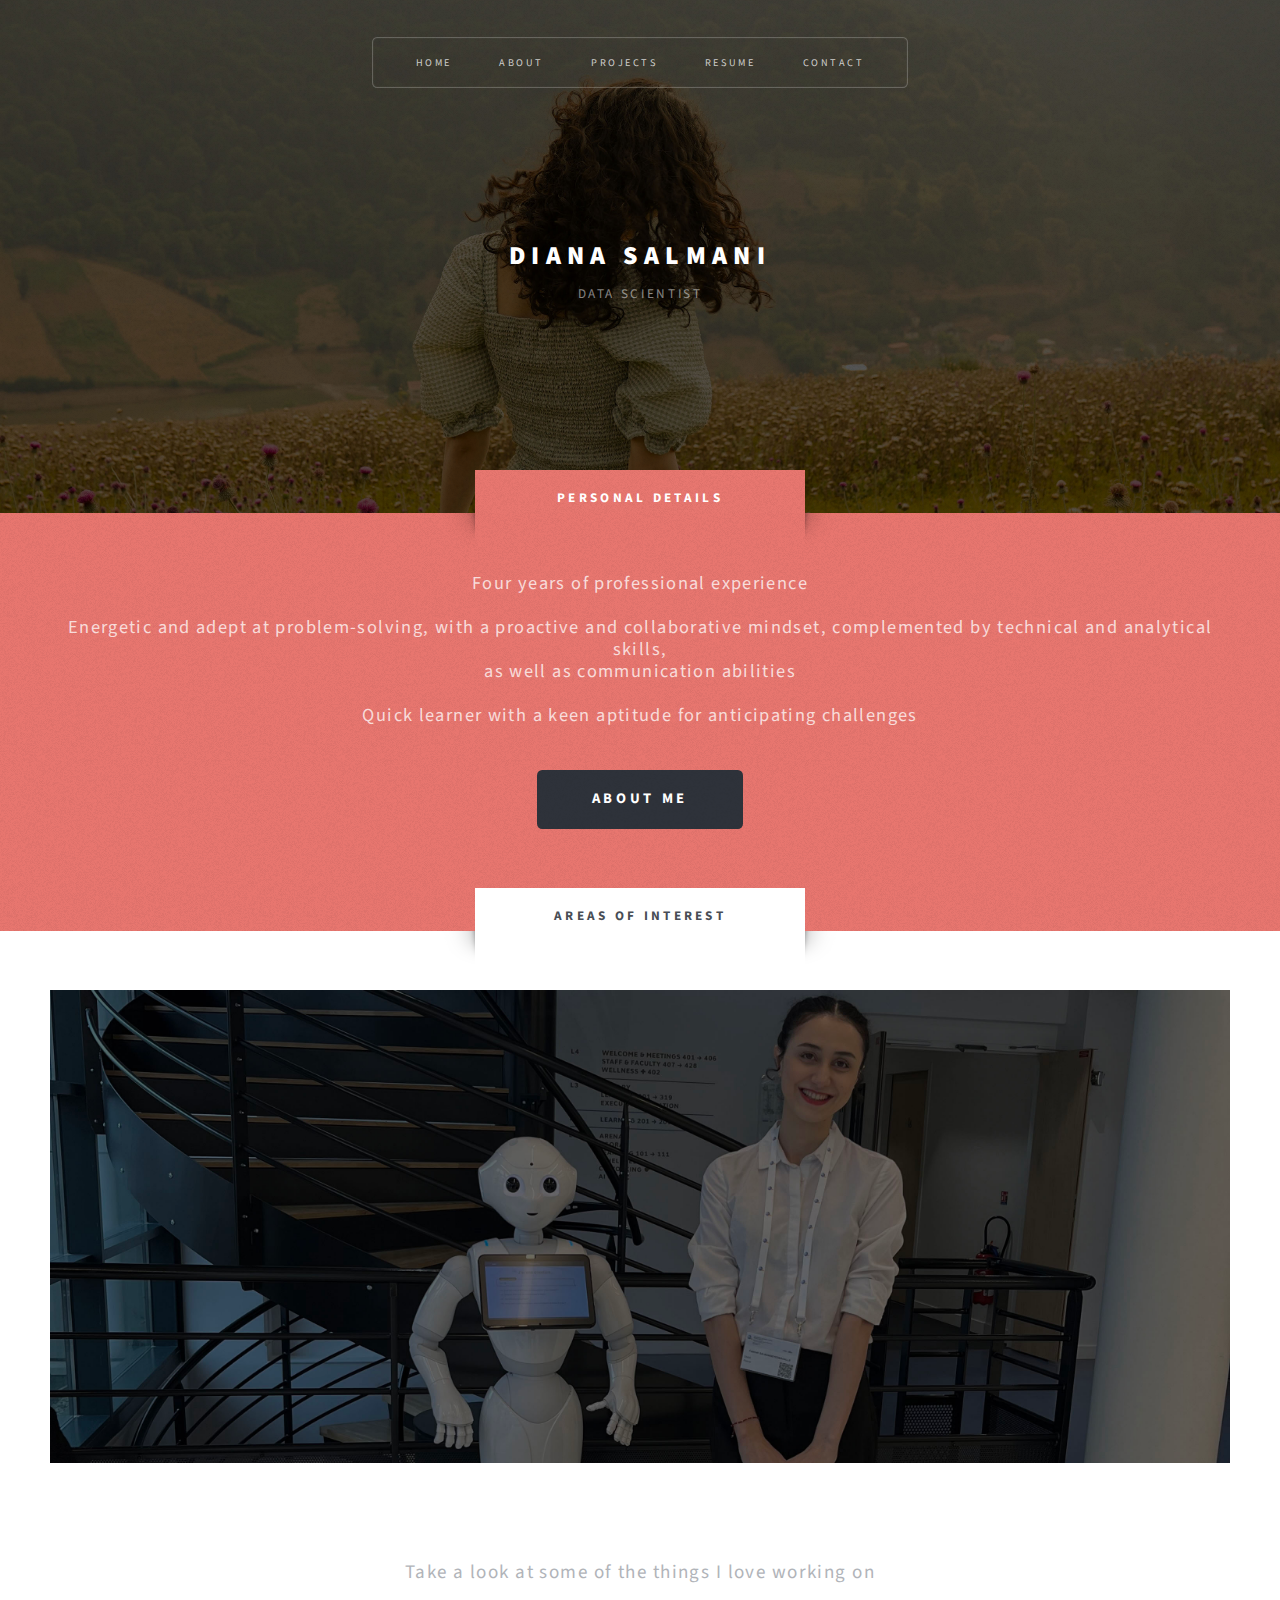
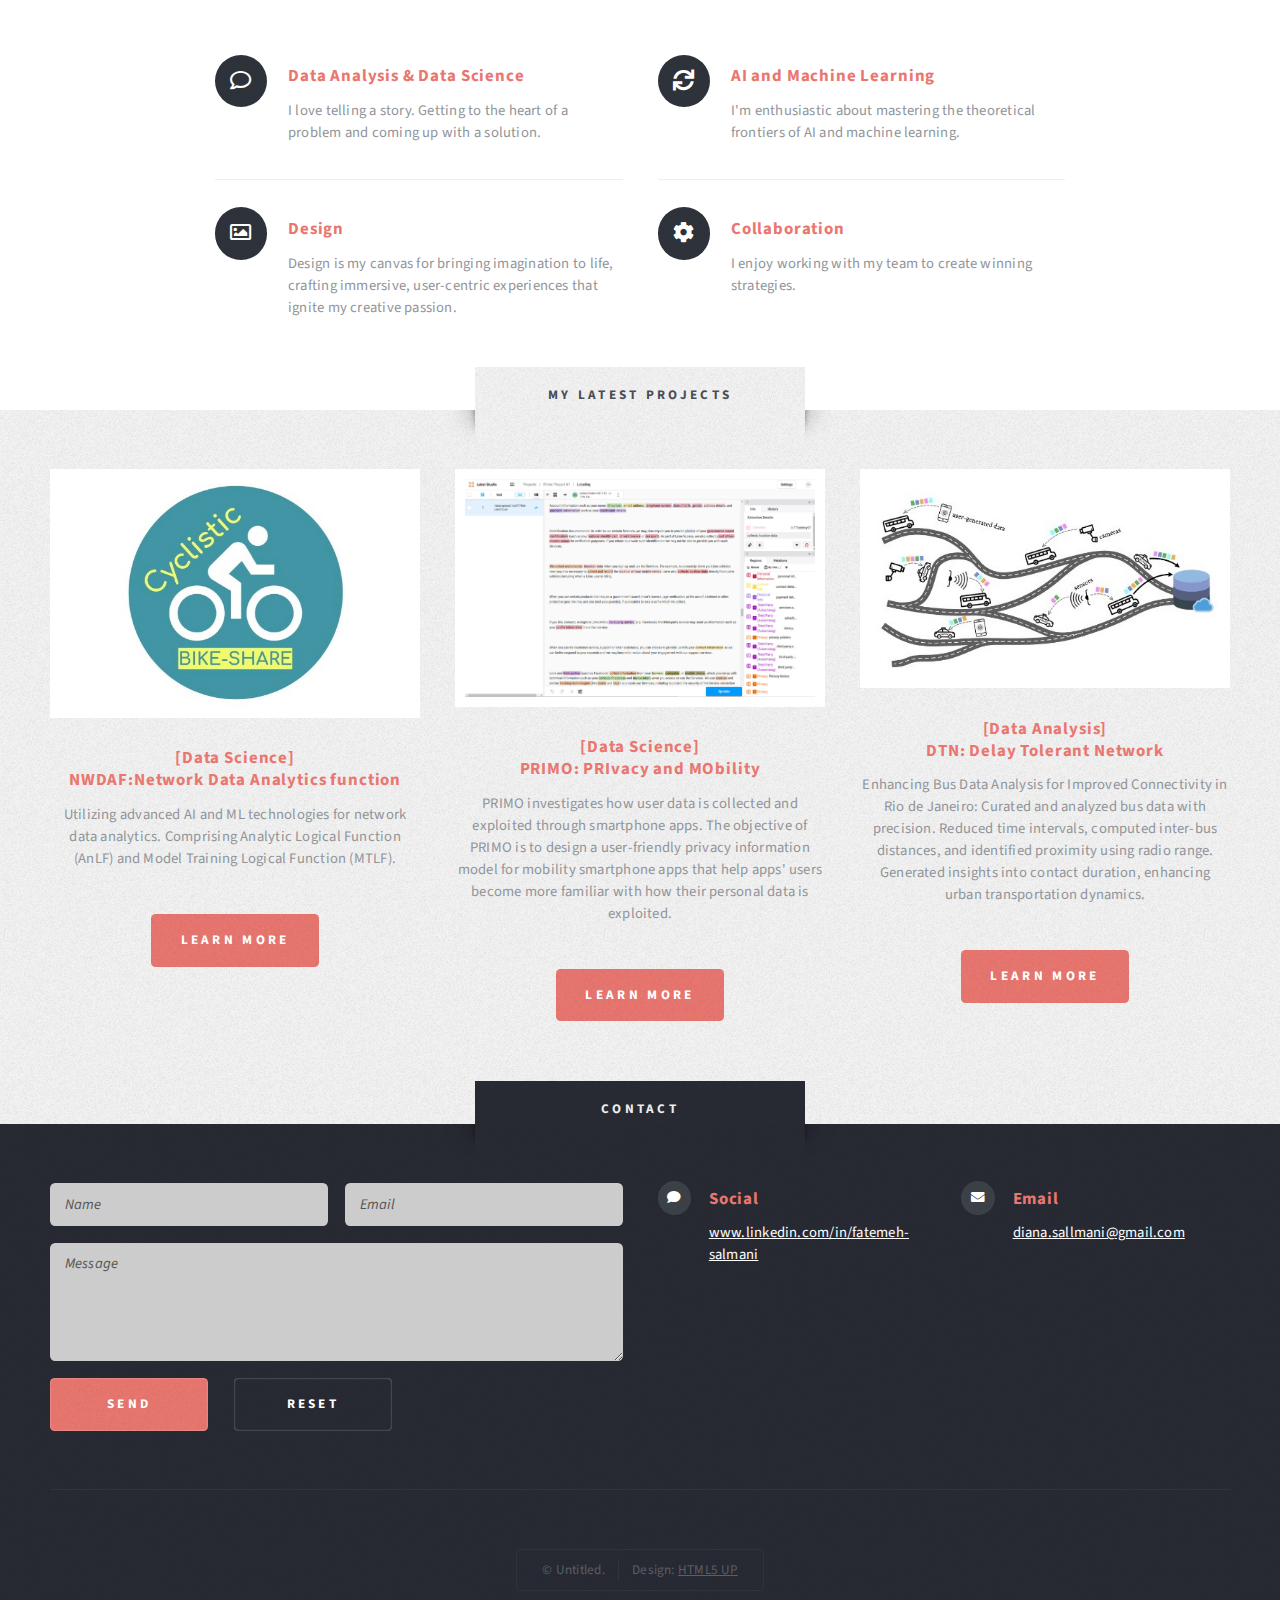
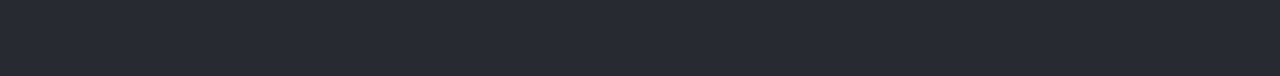
<file: index.html>
<!DOCTYPE HTML>
<!--
	Escape Velocity by HTML5 UP
	html5up.net | @ajlkn
	Free for personal and commercial use under the CCA 3.0 license (html5up.net/license)
-->
<html>
	<head>
		<title>Escape Velocity by HTML5 UP</title>
		<meta charset="utf-8" />
		<meta name="viewport" content="width=device-width, initial-scale=1, user-scalable=no" />
		<link rel="stylesheet" href="assets/css/main.css" />
	</head>
	<body class="homepage is-preload">
		<div id="page-wrapper">

			<!-- Header -->
				<section id="header" class="wrapper" style="background-image: url('images/Pic11.jpg'); background-size: cover; background-position: center;  padding: 20px;">

					<!-- Logo -->
						<div id="logo"  >
							
							<h1><a href="index.html">Diana Salmani</a></h1>
							<p>Data Scientist</p>
						</div>

					<!-- Nav -->
						<nav id="nav">
							<ul>
								<li class="current"><a href="index.html">Home</a></li>
								<li><a href="#intro">About</a></li>
								<li><a href="#highlights">Projects</a></li>
								<li><a href="resume.html">Resume</a></li>
								<li><a href="#footer">Contact</a></li>
							</ul>
						</nav>

				</section>

			<!-- Intro -->
			<section id="intro" class="wrapper style1">
				<div class="title">PERSONAL DETAILS</div>
				<div class="container">
					<p class="style1">Four years of professional experience<br class="mobile-hide" /><br class="mobile-hide" />
						Energetic and adept at problem-solving, with a proactive and collaborative
						mindset, complemented by technical and analytical skills,<br class="mobile-hide" /> as well as communication abilities<br class="mobile-hide" /><br class="mobile-hide" />
						Quick learner with a keen aptitude for anticipating challenges
						</p>
					
					<ul class="actions">
						<li><a href="resume.html" class="button style3 large">ABOUT ME</a></li>
					</ul>
				</div>
			</section>

			<!-- Main -->
				<section id="main" class="wrapper style2">
					<div class="title">AREAS OF INTEREST</div>
					<div class="container">

						<!-- Image -->
							<a href="#" class="image featured">
								<img src="images/pic12.jpg" alt="" />
							</a>

						<!-- Features -->
							<section id="features">
								<header class="style1">	
									<p>Take a look at some of the things I love working on</p>
								</header>
								<div class="feature-list">
									<div class="row">
										<div class="col-6 col-12-medium">
											<section>
												<h3 class="icon fa-comment">Data Analysis & Data Science</h3>
												<p>I love telling a story. Getting to the heart of a problem and coming up with a solution.</p>
											</section>
										</div>
										<div class="col-6 col-12-medium">
											<section>
												<h3 class="icon solid fa-sync">AI and Machine Learning</h3>
												<p>I'm enthusiastic about mastering the theoretical frontiers of AI and machine learning.</p>
											</section>
										</div>
										<div class="col-6 col-12-medium">
											<section>
												<h3 class="icon fa-image">Design</h3>
												<p>Design is my canvas for bringing imagination to life, crafting immersive, user-centric experiences that ignite my creative passion. </p>
											</section>
										</div>
										<div class="col-6 col-12-medium">
											<section>
												<h3 class="icon solid fa-cog">Collaboration</h3>
												<p>I enjoy working with my team to create winning strategies.</p>
											</section>
										</div>
										
										
									</div>
								</div>
								
							</section>

					</div>
				</section>

			<!-- Highlights -->
				<section id="highlights" class="wrapper style3">
					<div class="title">MY LATEST PROJECTS</div>
					<div class="container">
						<div class="row aln-center">
							<div class="col-4 col-12-medium">
								<section class="highlight">
									<a href="Learn-more.html" class="image featured"><img src="images/pic14.jpeg" alt="" /></a>
									<h3><a href="Learn-more.html">[Data Science]<br>NWDAF:Network Data Analytics function</a></h3>
									<p>Utilizing advanced AI and ML technologies for network data analytics. Comprising 
										Analytic Logical Function (AnLF) and Model Training Logical Function (MTLF). 
										</p>
									<ul class="actions">
										<li><a href="Learn-more.html" class="button style1">Learn More</a></li>
									</ul>
								</section>
							</div>

                            <div class="col-4 col-12-medium">
								<section class="highlight">
									<a href="https://primo-project.github.io/index_eng.html" class="image featured"><img src="images/pic16.jpeg" alt="" /></a>
									<h3><a href="Learn-more.html">[Data Science]<br>PRIMO: PRIvacy and MObility</a></h3>
									<p>PRIMO investigates how user data is collected and exploited through smartphone apps.
										The objective of PRIMO is to design a user-friendly privacy information model for mobility smartphone 
										apps that help apps' users become more familiar with how their personal data is exploited.</p>
									<ul class="actions">
										<li><a href="https://primo-project.github.io/index_eng.html" class="button style1">Learn More</a></li>
									</ul>
								</section>
							</div>

							<div class="col-4 col-12-medium">
								<section class="highlight">
									<a href="https://github.com/fatemeh-Salmani1/Delay-Tolerant-Network.git" class="image featured"><img src="images/pic15.jpeg" alt="" /></a>
									<h3><a href="https://github.com/fatemeh-Salmani1/Delay-Tolerant-Network.git">[Data Analysis] <br>DTN: Delay Tolerant Network</a></h3>
									<p>Enhancing Bus Data Analysis for Improved Connectivity
										 in Rio de Janeiro: Curated and analyzed bus data with 
										 precision.
										Reduced time intervals, computed inter-bus distances, 
										and identified proximity using radio range. Generated insights 
										into contact duration, enhancing urban transportation dynamics.</p>
									<ul class="actions">
										<li><a href="https://github.com/fatemeh-Salmani1/Delay-Tolerant-Network.git" class="button style1">Learn More</a></li>
									</ul>
								</section>
							</div>
							
						</div>
					</div>
				</section>

			<!-- Footer -->
				<section id="footer" class="wrapper">
					<div class="title">CONTACT</div>
					<div class="container">
						
						<div class="row">
							<div class="col-6 col-12-medium">

								<!-- Contact Form -->
									<section>
										<form method="post" action="#">
											<div class="row gtr-50">
												<div class="col-6 col-12-small">
													<input type="text" name="name" id="contact-name" placeholder="Name" />
												</div>
												<div class="col-6 col-12-small">
													<input type="text" name="email" id="contact-email" placeholder="Email" />
												</div>
												<div class="col-12">
													<textarea name="message" id="contact-message" placeholder="Message" rows="4"></textarea>
												</div>
												<div class="col-12">
													<ul class="actions">
														<li><input type="submit" class="style1" value="Send" /></li>
														<li><input type="reset" class="style2" value="Reset" /></li>
													</ul>
												</div>
											</div>
										</form>
									</section>

							</div>
							<div class="col-6 col-12-medium">

								<!-- Contact -->
									<section class="feature-list small">
										<div class="row">
											
											<div class="col-6 col-12-small">
												<section>
													<h3 class="icon solid fa-comment">Social</h3>
													<p>
														
														<a href="https://www.linkedin.com/in/fatemeh-salmani">www.linkedin.com/in/fatemeh-salmani</a><br />
														
													</p>
												</section>
											</div>
											<div class="col-6 col-12-small">
												<section>
													<h3 class="icon solid fa-envelope">Email</h3>
													<p>
														<a href="#">diana.sallmani@gmail.com</a>
													</p>
												</section>
											</div>
											<div class="col-6 col-12-small">
												
											</div>
										</div>
									</section>

							</div>
						</div>
						<div id="copyright">
							<ul>
								<li>&copy; Untitled.</li><li>Design: <a href="http://html5up.net">HTML5 UP</a></li>
							</ul>
						</div>
					</div>
				</section>

		</div>

		<!-- Scripts -->
			<script src="assets/js/jquery.min.js"></script>
			<script src="assets/js/jquery.dropotron.min.js"></script>
			<script src="assets/js/browser.min.js"></script>
			<script src="assets/js/breakpoints.min.js"></script>
			<script src="assets/js/util.js"></script>
			<script src="assets/js/main.js"></script>

	</body>
</html>
</file>
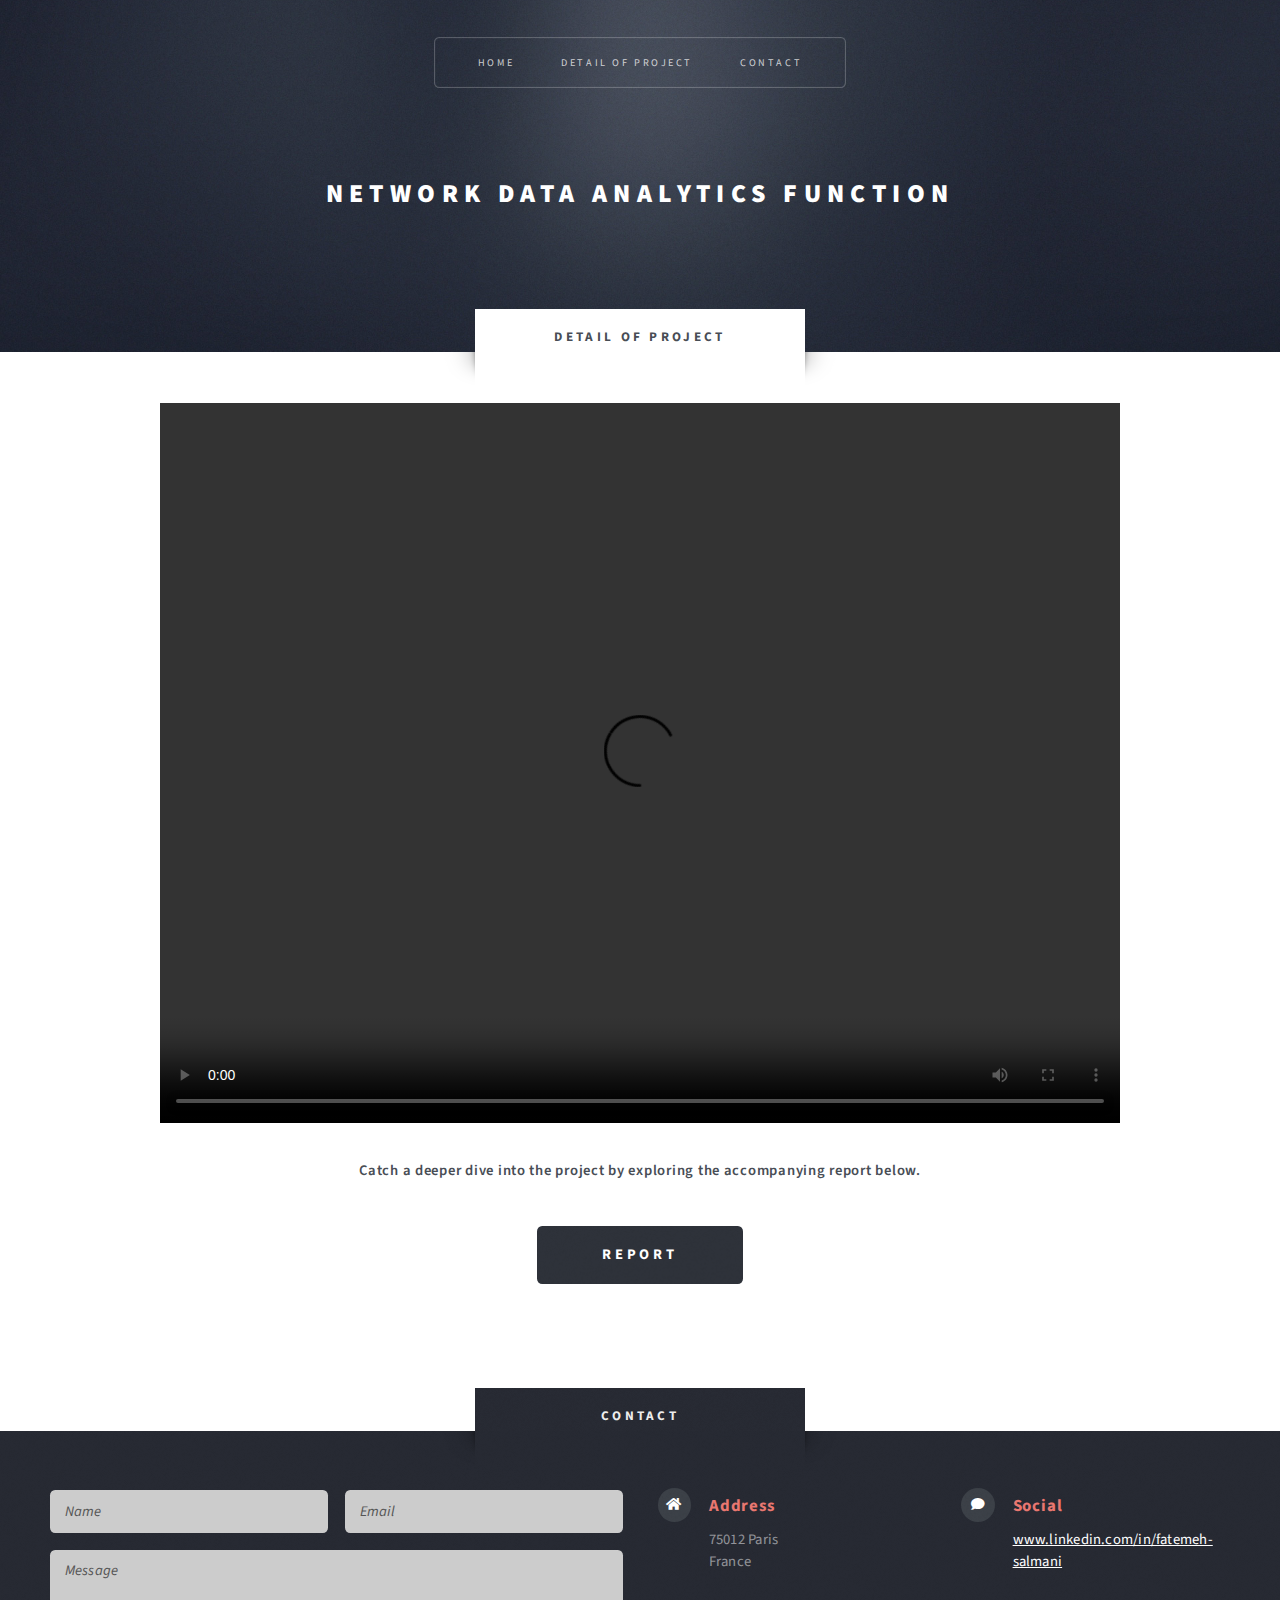
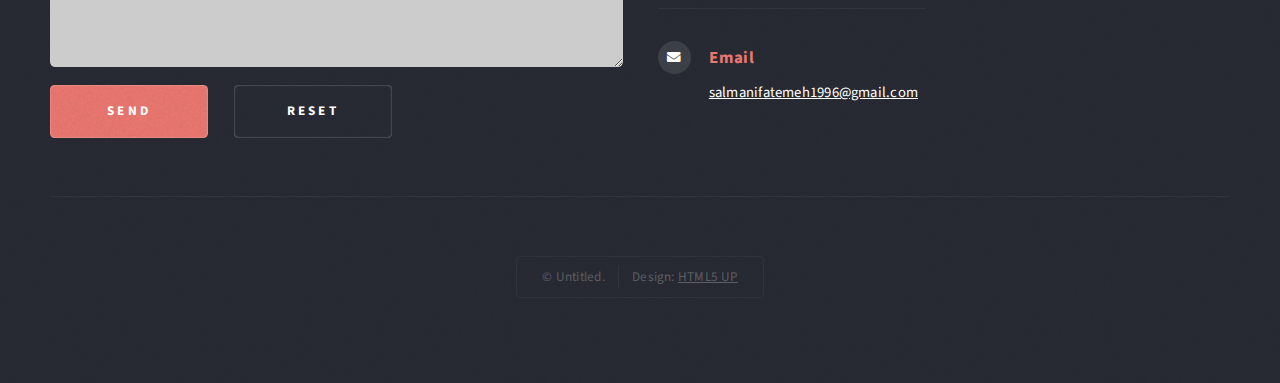
<file: Learn-more.html>
<!DOCTYPE HTML>
<!--
	Escape Velocity by HTML5 UP
	html5up.net | @ajlkn
	Free for personal and commercial use under the CCA 3.0 license (html5up.net/license)
-->
<html>
	<head>
		<title>No Sidebar - Escape Velocity by HTML5 UP</title>
		<meta charset="utf-8" />
		<meta name="viewport" content="width=device-width, initial-scale=1, user-scalable=no" />
		<link rel="stylesheet" href="assets/css/main.css" />
	</head>
	<body class="no-sidebar is-preload">
		<div id="page-wrapper">

			<!-- Header -->
				<section id="header" class="wrapper">

					<!-- Logo -->
						<div id="logo">
							<h1><a href="index.html">Network Data Analytics function</a></h1>
							
						</div>

					<!-- Nav -->
						<nav id="nav">
							<ul>
								<li class="current"><a href="index.html">Home</a></li>
								<li><a href="#main">Detail of Project</a></li>
								<li><a href="#footer">Contact</a></li>
							</ul>
						</nav>

				</section>

			<!-- Main -->
				<div id="main" class="wrapper style2">
					<div class="title">DETAIL OF PROJECT</div>
					<div class="container">

						<!-- Content -->
							<div id="content">
								<article class="box post">
									<header class="style1">


										<a href="#" class="image featured">
											<video width="960" height="720" controls>
												<source src="images/NWDAF-Demo.MOV" type="video/quicktime">
												Your browser does not support the video tag.
											</video>
										</a>



										<h3>Catch a deeper dive into the project by exploring the accompanying report below.
										</h3>

										

										<ul class="actions">
											<li><a href="Report.html" class="button style3 large">Report</a></li>
										</ul>


										

									</header>
									
									
									
								</article>
							</div>

					</div>
				</div>

		
				

			<!-- Footer -->
			<section id="footer" class="wrapper">
				<div class="title">CONTACT</div>
				<div class="container">
					
					<div class="row">
						<div class="col-6 col-12-medium">

							<!-- Contact Form -->
								<section>
									<form method="post" action="#">
										<div class="row gtr-50">
											<div class="col-6 col-12-small">
												<input type="text" name="name" id="contact-name" placeholder="Name" />
											</div>
											<div class="col-6 col-12-small">
												<input type="text" name="email" id="contact-email" placeholder="Email" />
											</div>
											<div class="col-12">
												<textarea name="message" id="contact-message" placeholder="Message" rows="4"></textarea>
											</div>
											<div class="col-12">
												<ul class="actions">
													<li><input type="submit" class="style1" value="Send" /></li>
													<li><input type="reset" class="style2" value="Reset" /></li>
												</ul>
											</div>
										</div>
									</form>
								</section>

						</div>
						<div class="col-6 col-12-medium">

							<!-- Contact -->
								<section class="feature-list small">
									<div class="row">
										<div class="col-6 col-12-small">
											<section>
												<h3 class="icon solid fa-home">Address</h3>
												<p>
												
													75012 Paris<br />
													France
												</p>
											</section>
										</div>
										<div class="col-6 col-12-small">
											<section>
												<h3 class="icon solid fa-comment">Social</h3>
												<p>
													
													<a href="https://www.linkedin.com/in/fatemeh-salmani">www.linkedin.com/in/fatemeh-salmani</a><br />
													
												</p>
											</section>
										</div>
										<div class="col-6 col-12-small">
											<section>
												<h3 class="icon solid fa-envelope">Email</h3>
												<p>
													<a href="#">salmanifatemeh1996@gmail.com</a>
												</p>
											</section>
										</div>
										<div class="col-6 col-12-small">
											
										</div>
									</div>
								</section>

						</div>
					</div>
					<div id="copyright">
						<ul>
							<li>&copy; Untitled.</li><li>Design: <a href="http://html5up.net">HTML5 UP</a></li>
						</ul>
					</div>
				</div>
			</section>

		</div>

		<!-- Scripts -->
			<script src="assets/js/jquery.min.js"></script>
			<script src="assets/js/jquery.dropotron.min.js"></script>
			<script src="assets/js/browser.min.js"></script>
			<script src="assets/js/breakpoints.min.js"></script>
			<script src="assets/js/util.js"></script>
			<script src="assets/js/main.js"></script>

	</body>
</html>
</file>
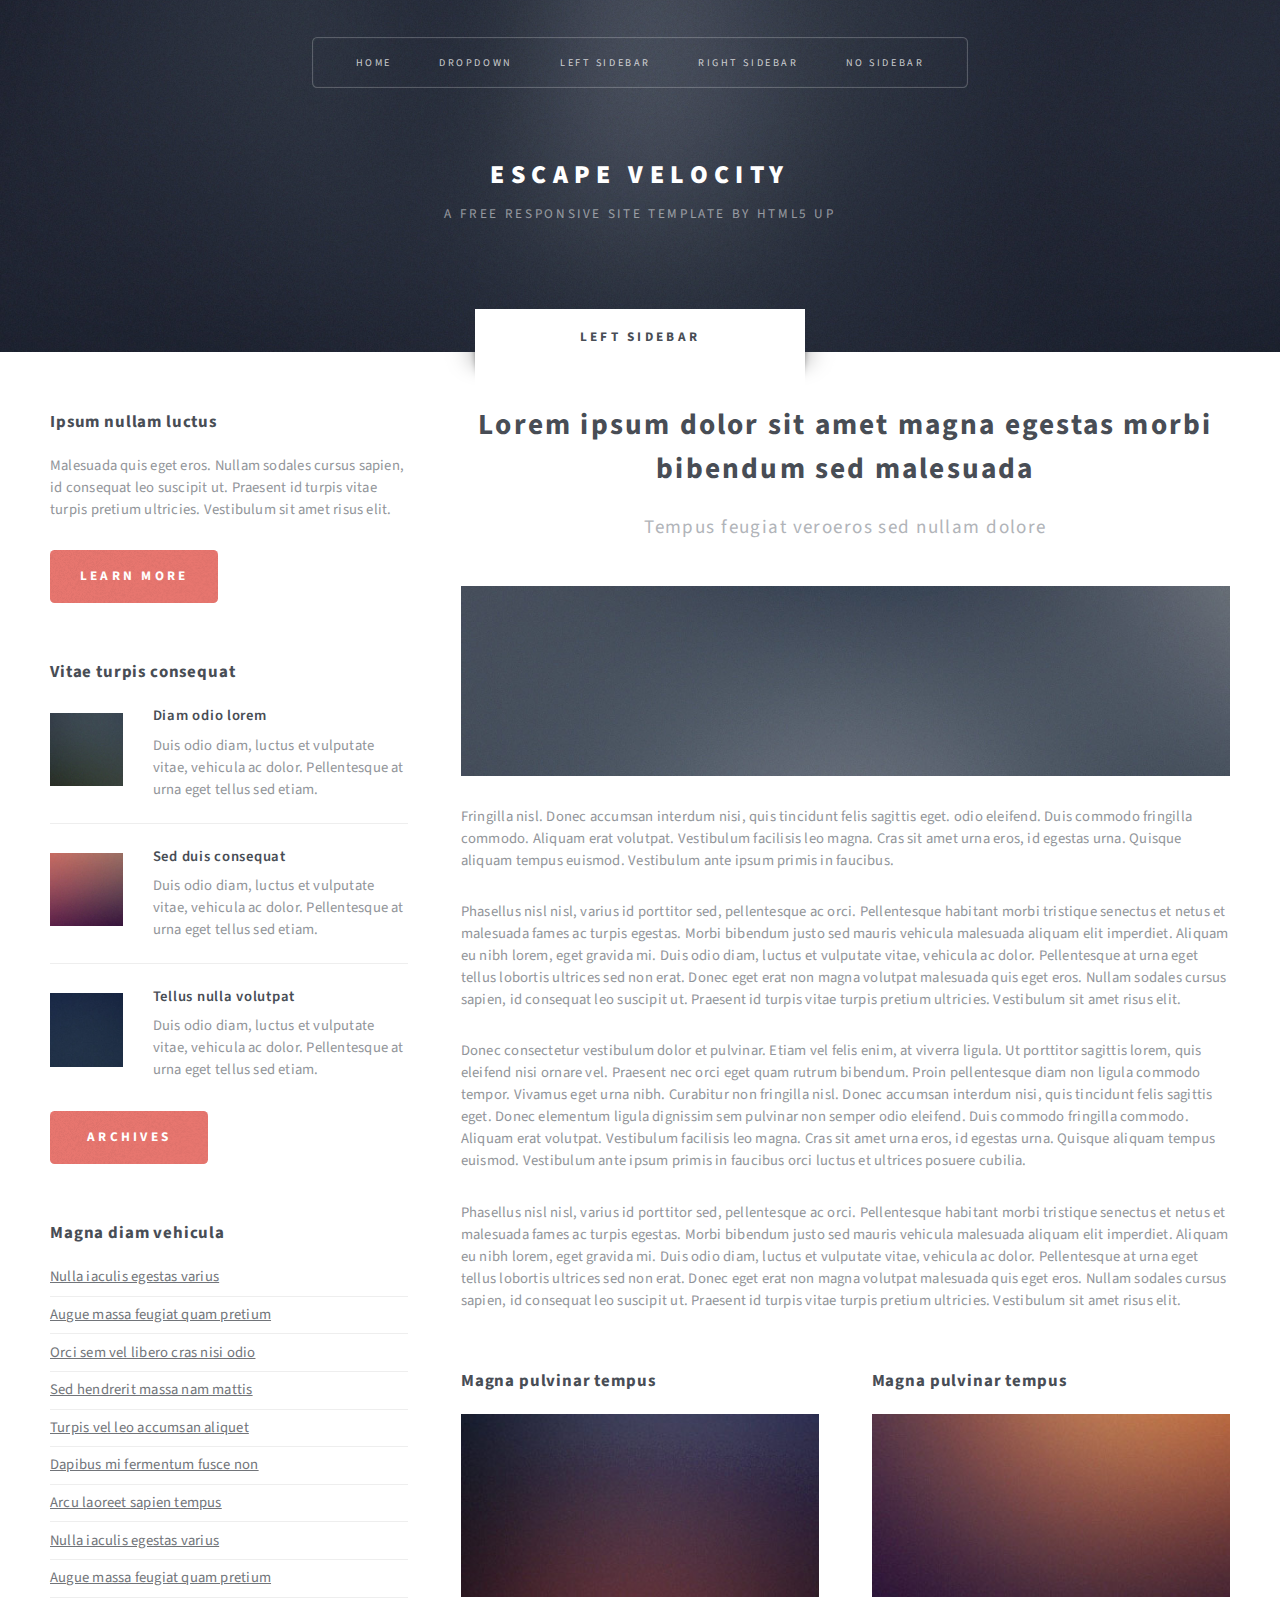
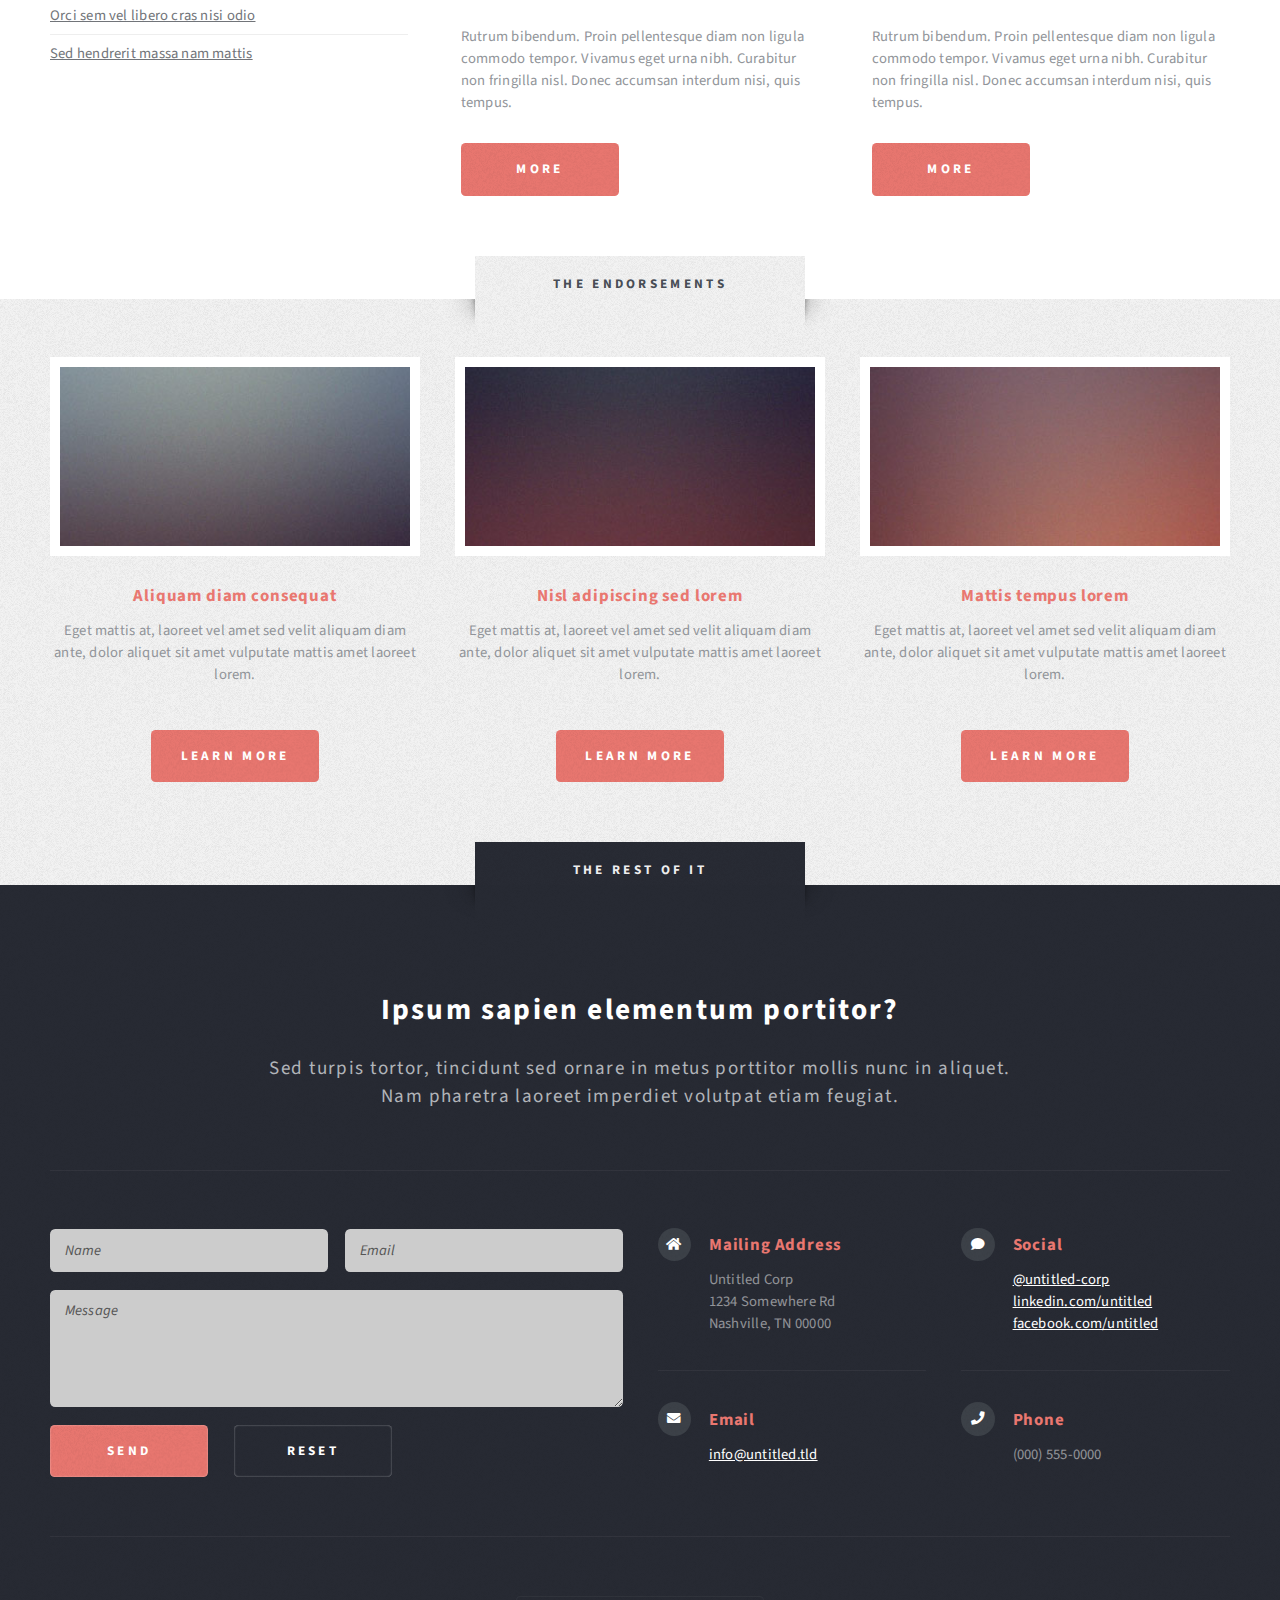
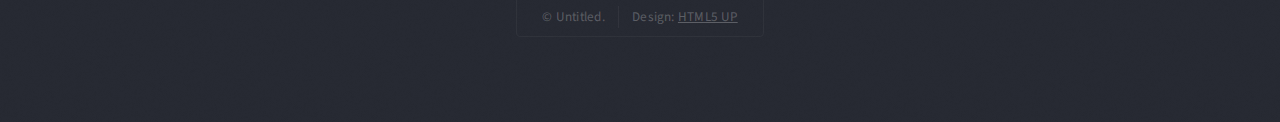
<file: left-sidebar.html>
<!DOCTYPE HTML>
<!--
	Escape Velocity by HTML5 UP
	html5up.net | @ajlkn
	Free for personal and commercial use under the CCA 3.0 license (html5up.net/license)
-->
<html>
	<head>
		<title>Left Sidebar - Escape Velocity by HTML5 UP</title>
		<meta charset="utf-8" />
		<meta name="viewport" content="width=device-width, initial-scale=1, user-scalable=no" />
		<link rel="stylesheet" href="assets/css/main.css" />
	</head>
	<body class="left-sidebar is-preload">
		<div id="page-wrapper">

			<!-- Header -->
				<section id="header" class="wrapper">

					<!-- Logo -->
						<div id="logo">
							<h1><a href="index.html">Escape Velocity</a></h1>
							<p>A free responsive site template by HTML5 UP</p>
						</div>

					<!-- Nav -->
						<nav id="nav">
							<ul>
								<li><a href="index.html">Home</a></li>
								<li>
									<a href="#">Dropdown</a>
									<ul>
										<li><a href="#">Lorem ipsum</a></li>
										<li><a href="#">Magna veroeros</a></li>
										<li><a href="#">Etiam nisl</a></li>
										<li>
											<a href="#">Sed consequat</a>
											<ul>
												<li><a href="#">Lorem dolor</a></li>
												<li><a href="#">Amet consequat</a></li>
												<li><a href="#">Magna phasellus</a></li>
												<li><a href="#">Etiam nisl</a></li>
												<li><a href="#">Sed feugiat</a></li>
											</ul>
										</li>
										<li><a href="#">Nisl tempus</a></li>
									</ul>
								</li>
								<li class="current"><a href="left-sidebar.html">Left Sidebar</a></li>
								<li><a href="right-sidebar.html">Right Sidebar</a></li>
								<li><a href="no-sidebar.html">No Sidebar</a></li>
							</ul>
						</nav>

				</section>

			<!-- Main -->
				<section id="main" class="wrapper style2">
					<div class="title">Left Sidebar</div>
					<div class="container">
						<div class="row gtr-150">
							<div class="col-4 col-12-medium">

								<!-- Sidebar -->
									<div id="sidebar">
										<section class="box">
											<header>
												<h2>Ipsum nullam luctus</h2>
											</header>
											<p>Malesuada quis eget eros. Nullam sodales cursus sapien, id consequat
											leo suscipit ut. Praesent id turpis vitae turpis pretium ultricies. Vestibulum sit
											amet risus elit.</p>
											<a href="#" class="button style1">Learn More</a>
										</section>
										<section class="box">
											<header>
												<h2>Vitae turpis consequat</h2>
											</header>
											<ul class="style2">
												<li>
													<article class="box post-excerpt">
														<a href="#" class="image left"><img src="images/pic08.jpg" alt="" /></a>
														<h3><a href="#">Diam odio lorem</a></h3>
														<p>Duis odio diam, luctus et vulputate vitae, vehicula ac dolor. Pellentesque at urna eget tellus sed etiam.</p>
													</article>
												</li>
												<li>
													<article class="box post-excerpt">
														<a href="#" class="image left"><img src="images/pic09.jpg" alt="" /></a>
														<h3><a href="#">Sed duis consequat</a></h3>
														<p>Duis odio diam, luctus et vulputate vitae, vehicula ac dolor. Pellentesque at urna eget tellus sed etiam.</p>
													</article>
												</li>
												<li>
													<article class="box post-excerpt">
														<a href="#" class="image left"><img src="images/pic10.jpg" alt="" /></a>
														<h3><a href="#">Tellus nulla volutpat</a></h3>
														<p>Duis odio diam, luctus et vulputate vitae, vehicula ac dolor. Pellentesque at urna eget tellus sed etiam.</p>
													</article>
												</li>
											</ul>
											<a href="#" class="button style1">Archives</a>
										</section>
										<section class="box">
											<header>
												<h2>Magna diam vehicula</h2>
											</header>
											<ul class="style3">
												<li><a href="#">Nulla iaculis egestas varius</a></li>
												<li><a href="#">Augue massa feugiat quam pretium</a></li>
												<li><a href="#">Orci sem vel libero cras nisi odio</a></li>
												<li><a href="#">Sed hendrerit massa nam mattis</a></li>
												<li><a href="#">Turpis vel leo accumsan aliquet</a></li>
												<li><a href="#">Dapibus mi fermentum fusce non</a></li>
												<li><a href="#">Arcu laoreet sapien tempus</a></li>
												<li><a href="#">Nulla iaculis egestas varius</a></li>
												<li><a href="#">Augue massa feugiat quam pretium</a></li>
												<li><a href="#">Orci sem vel libero cras nisi odio</a></li>
												<li><a href="#">Sed hendrerit massa nam mattis</a></li>
											</ul>
										</section>
									</div>

							</div>
							<div class="col-8 col-12-medium imp-medium">

								<!-- Content -->
									<div id="content">
										<article class="box post">
											<header class="style1">
												<h2>Lorem ipsum dolor sit amet magna egestas morbi bibendum sed malesuada</h2>
												<p>Tempus feugiat veroeros sed nullam dolore</p>
											</header>
											<a href="#" class="image featured">
												<img src="images/pic01.jpg" alt="" />
											</a>
											<p>Fringilla nisl. Donec accumsan interdum nisi, quis tincidunt felis sagittis eget.
											odio eleifend. Duis commodo fringilla commodo. Aliquam erat volutpat. Vestibulum
											facilisis leo magna. Cras sit amet urna eros, id egestas urna. Quisque aliquam
											tempus euismod. Vestibulum ante ipsum primis in faucibus.</p>
											<p>Phasellus nisl nisl, varius id porttitor sed, pellentesque ac orci. Pellentesque
											habitant morbi tristique senectus et netus et malesuada fames ac turpis egestas. Morbi
											bibendum justo sed mauris vehicula malesuada aliquam elit imperdiet. Aliquam eu nibh
											lorem, eget gravida mi. Duis odio diam, luctus et vulputate vitae, vehicula ac dolor.
											Pellentesque at urna eget tellus lobortis ultrices sed non erat. Donec eget erat non
											magna volutpat malesuada quis eget eros. Nullam sodales cursus sapien, id consequat
											leo suscipit ut. Praesent id turpis vitae turpis pretium ultricies. Vestibulum sit
											amet risus elit.</p>
											<p>Donec consectetur vestibulum dolor et pulvinar. Etiam vel felis enim, at viverra
											ligula. Ut porttitor sagittis lorem, quis eleifend nisi ornare vel. Praesent nec orci
											eget quam rutrum bibendum. Proin pellentesque diam non ligula commodo tempor. Vivamus
											eget urna nibh. Curabitur non fringilla nisl. Donec accumsan interdum nisi, quis
											tincidunt felis sagittis eget. Donec elementum ligula dignissim sem pulvinar non semper
											odio eleifend. Duis commodo fringilla commodo. Aliquam erat volutpat. Vestibulum
											facilisis leo magna. Cras sit amet urna eros, id egestas urna. Quisque aliquam
											tempus euismod. Vestibulum ante ipsum primis in faucibus orci luctus et ultrices
											posuere cubilia.</p>
											<p>Phasellus nisl nisl, varius id porttitor sed, pellentesque ac orci. Pellentesque
											habitant morbi tristique senectus et netus et malesuada fames ac turpis egestas. Morbi
											bibendum justo sed mauris vehicula malesuada aliquam elit imperdiet. Aliquam eu nibh
											lorem, eget gravida mi. Duis odio diam, luctus et vulputate vitae, vehicula ac dolor.
											Pellentesque at urna eget tellus lobortis ultrices sed non erat. Donec eget erat non
											magna volutpat malesuada quis eget eros. Nullam sodales cursus sapien, id consequat
											leo suscipit ut. Praesent id turpis vitae turpis pretium ultricies. Vestibulum sit
											amet risus elit.</p>
										</article>
										<div class="row gtr-150">
											<div class="col-6 col-12-small">
												<section class="box">
													<header>
														<h2>Magna pulvinar tempus</h2>
													</header>
													<a href="#" class="image featured"><img src="images/pic05.jpg" alt="" /></a>
													<p>Rutrum bibendum. Proin pellentesque diam non ligula commodo tempor. Vivamus
													eget urna nibh. Curabitur non fringilla nisl. Donec accumsan interdum nisi, quis
													tempus.</p>
													<a href="#" class="button style1">More</a>
												</section>
											</div>
											<div class="col-6 col-12-small">
												<section class="box">
													<header>
														<h2>Magna pulvinar tempus</h2>
													</header>
													<a href="#" class="image featured"><img src="images/pic06.jpg" alt="" /></a>
													<p>Rutrum bibendum. Proin pellentesque diam non ligula commodo tempor. Vivamus
													eget urna nibh. Curabitur non fringilla nisl. Donec accumsan interdum nisi, quis
													tempus.</p>
													<a href="#" class="button style1">More</a>
												</section>
											</div>
										</div>
									</div>

							</div>
						</div>
					</div>
				</section>

			<!-- Highlights -->
				<section id="highlights" class="wrapper style3">
					<div class="title">The Endorsements</div>
					<div class="container">
						<div class="row aln-center">
							<div class="col-4 col-12-medium">
								<section class="highlight">
									<a href="#" class="image featured"><img src="images/pic02.jpg" alt="" /></a>
									<h3><a href="#">Aliquam diam consequat</a></h3>
									<p>Eget mattis at, laoreet vel amet sed velit aliquam diam ante, dolor aliquet sit amet vulputate mattis amet laoreet lorem.</p>
									<ul class="actions">
										<li><a href="#" class="button style1">Learn More</a></li>
									</ul>
								</section>
							</div>
							<div class="col-4 col-12-medium">
								<section class="highlight">
									<a href="#" class="image featured"><img src="images/pic03.jpg" alt="" /></a>
									<h3><a href="#">Nisl adipiscing sed lorem</a></h3>
									<p>Eget mattis at, laoreet vel amet sed velit aliquam diam ante, dolor aliquet sit amet vulputate mattis amet laoreet lorem.</p>
									<ul class="actions">
										<li><a href="#" class="button style1">Learn More</a></li>
									</ul>
								</section>
							</div>
							<div class="col-4 col-12-medium">
								<section class="highlight">
									<a href="#" class="image featured"><img src="images/pic04.jpg" alt="" /></a>
									<h3><a href="#">Mattis tempus lorem</a></h3>
									<p>Eget mattis at, laoreet vel amet sed velit aliquam diam ante, dolor aliquet sit amet vulputate mattis amet laoreet lorem.</p>
									<ul class="actions">
										<li><a href="#" class="button style1">Learn More</a></li>
									</ul>
								</section>
							</div>
						</div>
					</div>
				</section>

			<!-- Footer -->
				<section id="footer" class="wrapper">
					<div class="title">The Rest Of It</div>
					<div class="container">
						<header class="style1">
							<h2>Ipsum sapien elementum portitor?</h2>
							<p>
								Sed turpis tortor, tincidunt sed ornare in metus porttitor mollis nunc in aliquet.<br />
								Nam pharetra laoreet imperdiet volutpat etiam feugiat.
							</p>
						</header>
						<div class="row">
							<div class="col-6 col-12-medium">

								<!-- Contact Form -->
									<section>
										<form method="post" action="#">
											<div class="row gtr-50">
												<div class="col-6 col-12-small">
													<input type="text" name="name" id="contact-name" placeholder="Name" />
												</div>
												<div class="col-6 col-12-small">
													<input type="text" name="email" id="contact-email" placeholder="Email" />
												</div>
												<div class="col-12">
													<textarea name="message" id="contact-message" placeholder="Message" rows="4"></textarea>
												</div>
												<div class="col-12">
													<ul class="actions">
														<li><input type="submit" class="style1" value="Send" /></li>
														<li><input type="reset" class="style2" value="Reset" /></li>
													</ul>
												</div>
											</div>
										</form>
									</section>

							</div>
							<div class="col-6 col-12-medium">

								<!-- Contact -->
									<section class="feature-list small">
										<div class="row">
											<div class="col-6 col-12-small">
												<section>
													<h3 class="icon solid fa-home">Mailing Address</h3>
													<p>
														Untitled Corp<br />
														1234 Somewhere Rd<br />
														Nashville, TN 00000
													</p>
												</section>
											</div>
											<div class="col-6 col-12-small">
												<section>
													<h3 class="icon solid fa-comment">Social</h3>
													<p>
														<a href="#">@untitled-corp</a><br />
														<a href="#">linkedin.com/untitled</a><br />
														<a href="#">facebook.com/untitled</a>
													</p>
												</section>
											</div>
											<div class="col-6 col-12-small">
												<section>
													<h3 class="icon solid fa-envelope">Email</h3>
													<p>
														<a href="#">info@untitled.tld</a>
													</p>
												</section>
											</div>
											<div class="col-6 col-12-small">
												<section>
													<h3 class="icon solid fa-phone">Phone</h3>
													<p>
														(000) 555-0000
													</p>
												</section>
											</div>
										</div>
									</section>

							</div>
						</div>
						<div id="copyright">
							<ul>
								<li>&copy; Untitled.</li><li>Design: <a href="http://html5up.net">HTML5 UP</a></li>
							</ul>
						</div>
					</div>
				</section>

		</div>

		<!-- Scripts -->
			<script src="assets/js/jquery.min.js"></script>
			<script src="assets/js/jquery.dropotron.min.js"></script>
			<script src="assets/js/browser.min.js"></script>
			<script src="assets/js/breakpoints.min.js"></script>
			<script src="assets/js/util.js"></script>
			<script src="assets/js/main.js"></script>

	</body>
</html>
</file>
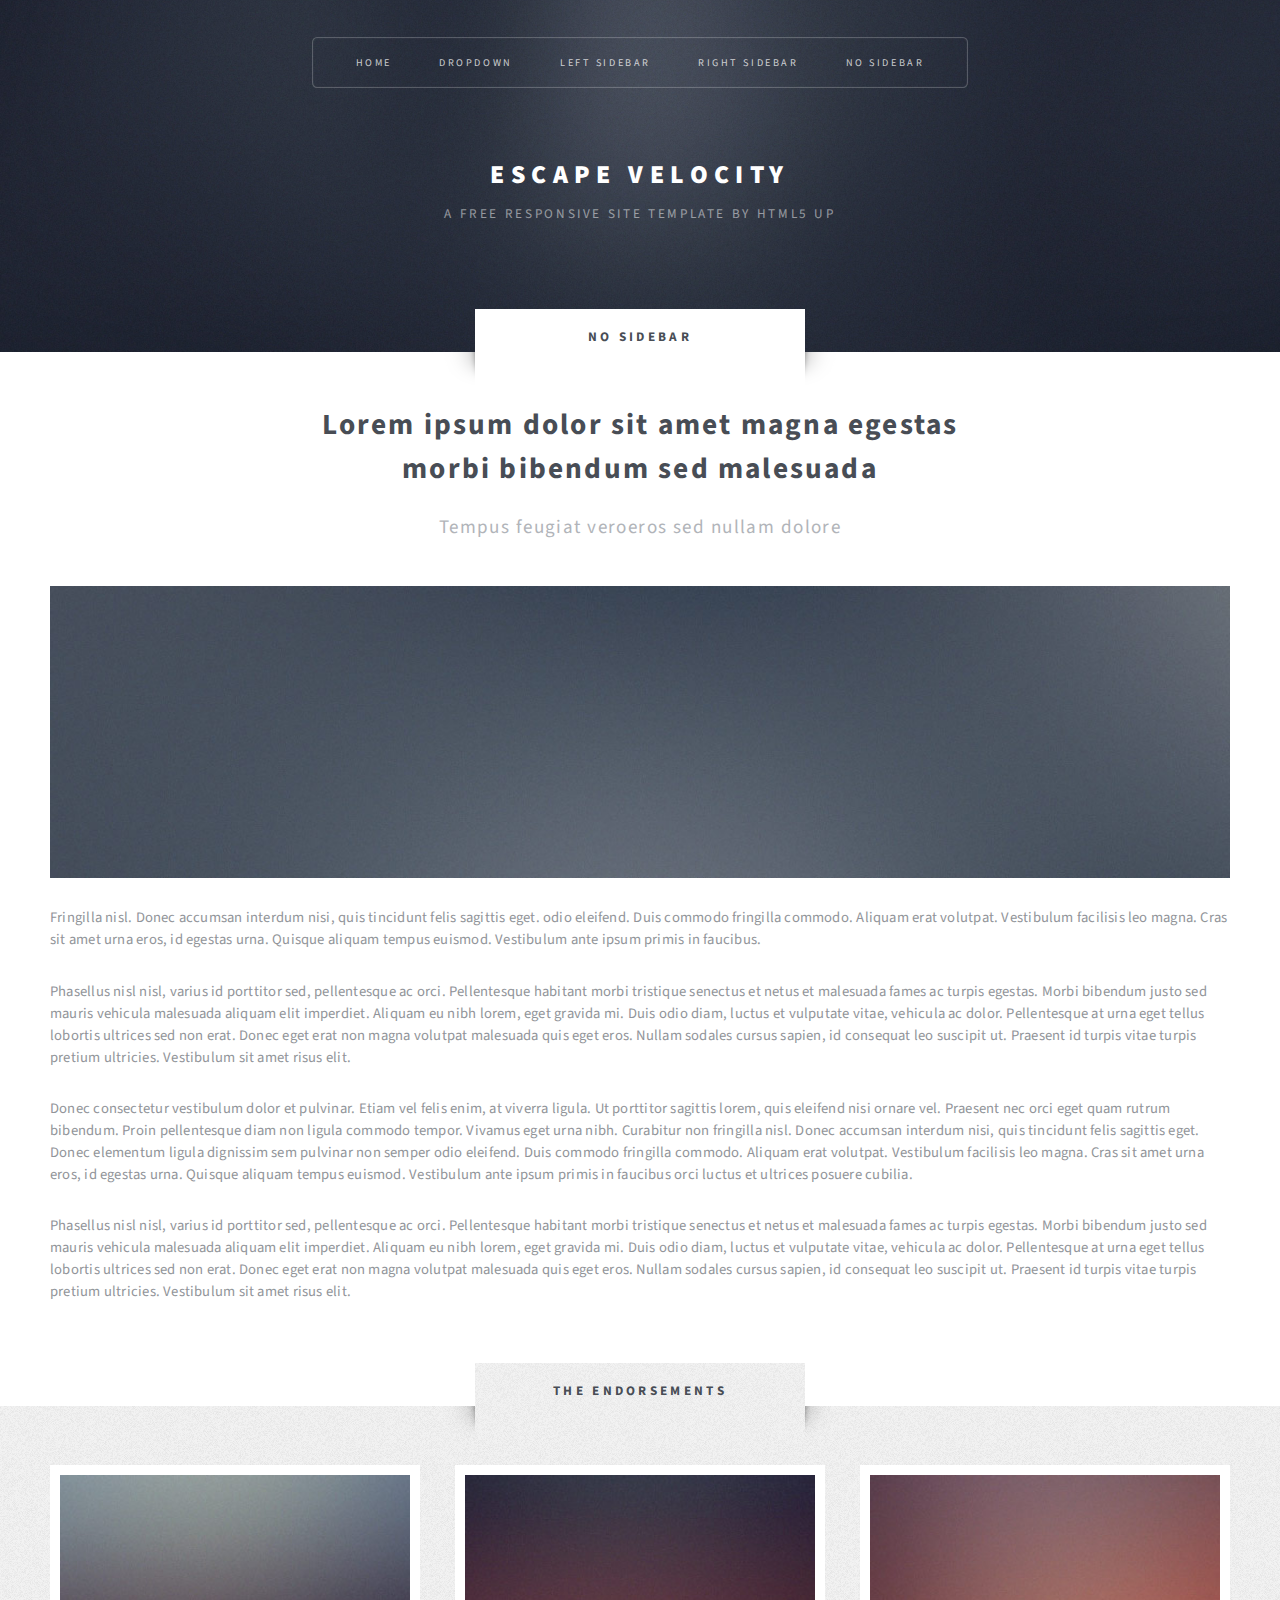
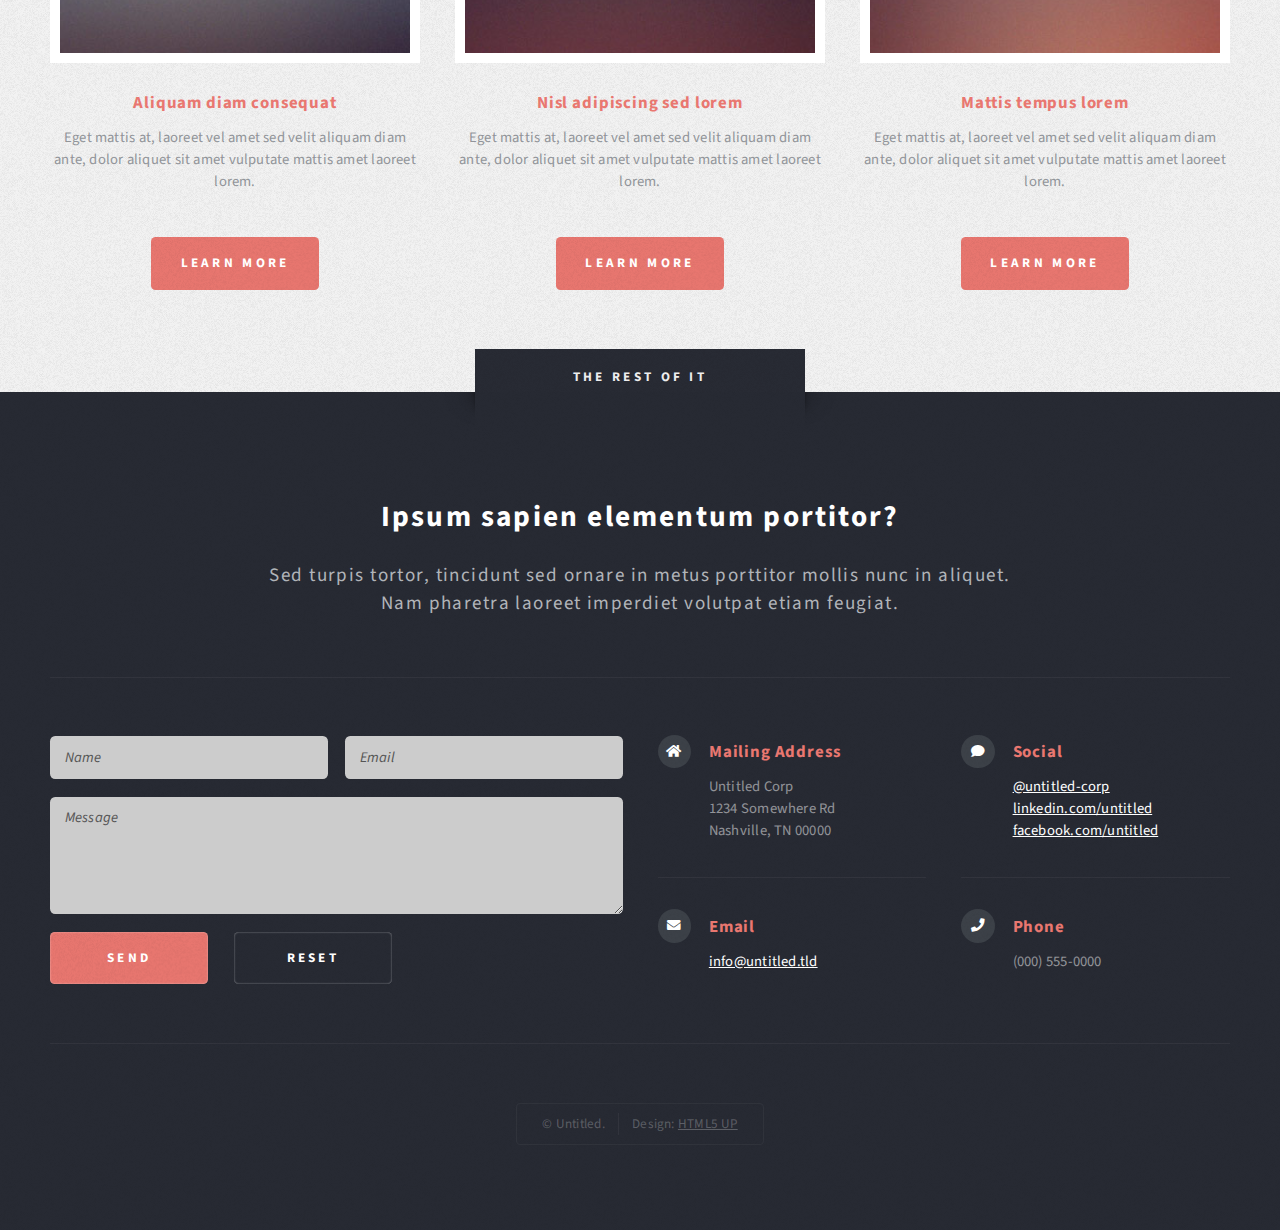
<file: no-sidebar.html>
<!DOCTYPE HTML>
<!--
	Escape Velocity by HTML5 UP
	html5up.net | @ajlkn
	Free for personal and commercial use under the CCA 3.0 license (html5up.net/license)
-->
<html>
	<head>
		<title>No Sidebar - Escape Velocity by HTML5 UP</title>
		<meta charset="utf-8" />
		<meta name="viewport" content="width=device-width, initial-scale=1, user-scalable=no" />
		<link rel="stylesheet" href="assets/css/main.css" />
	</head>
	<body class="no-sidebar is-preload">
		<div id="page-wrapper">

			<!-- Header -->
				<section id="header" class="wrapper">

					<!-- Logo -->
						<div id="logo">
							<h1><a href="index.html">Escape Velocity</a></h1>
							<p>A free responsive site template by HTML5 UP</p>
						</div>

					<!-- Nav -->
						<nav id="nav">
							<ul>
								<li><a href="index.html">Home</a></li>
								<li>
									<a href="#">Dropdown</a>
									<ul>
										<li><a href="#">Lorem ipsum</a></li>
										<li><a href="#">Magna veroeros</a></li>
										<li><a href="#">Etiam nisl</a></li>
										<li>
											<a href="#">Sed consequat</a>
											<ul>
												<li><a href="#">Lorem dolor</a></li>
												<li><a href="#">Amet consequat</a></li>
												<li><a href="#">Magna phasellus</a></li>
												<li><a href="#">Etiam nisl</a></li>
												<li><a href="#">Sed feugiat</a></li>
											</ul>
										</li>
										<li><a href="#">Nisl tempus</a></li>
									</ul>
								</li>
								<li><a href="left-sidebar.html">Left Sidebar</a></li>
								<li><a href="right-sidebar.html">Right Sidebar</a></li>
								<li class="current"><a href="no-sidebar.html">No Sidebar</a></li>
							</ul>
						</nav>

				</section>

			<!-- Main -->
				<div id="main" class="wrapper style2">
					<div class="title">No Sidebar</div>
					<div class="container">

						<!-- Content -->
							<div id="content">
								<article class="box post">
									<header class="style1">
										<h2>Lorem ipsum dolor sit amet magna egestas<br class="mobile-hide" />
										morbi bibendum sed malesuada</h2>
										<p>Tempus feugiat veroeros sed nullam dolore</p>
									</header>
									<a href="#" class="image featured">
										<img src="images/pic01.jpg" alt="" />
									</a>
									<p>Fringilla nisl. Donec accumsan interdum nisi, quis tincidunt felis sagittis eget.
									odio eleifend. Duis commodo fringilla commodo. Aliquam erat volutpat. Vestibulum
									facilisis leo magna. Cras sit amet urna eros, id egestas urna. Quisque aliquam
									tempus euismod. Vestibulum ante ipsum primis in faucibus.</p>
									<p>Phasellus nisl nisl, varius id porttitor sed, pellentesque ac orci. Pellentesque
									habitant morbi tristique senectus et netus et malesuada fames ac turpis egestas. Morbi
									bibendum justo sed mauris vehicula malesuada aliquam elit imperdiet. Aliquam eu nibh
									lorem, eget gravida mi. Duis odio diam, luctus et vulputate vitae, vehicula ac dolor.
									Pellentesque at urna eget tellus lobortis ultrices sed non erat. Donec eget erat non
									magna volutpat malesuada quis eget eros. Nullam sodales cursus sapien, id consequat
									leo suscipit ut. Praesent id turpis vitae turpis pretium ultricies. Vestibulum sit
									amet risus elit.</p>
									<p>Donec consectetur vestibulum dolor et pulvinar. Etiam vel felis enim, at viverra
									ligula. Ut porttitor sagittis lorem, quis eleifend nisi ornare vel. Praesent nec orci
									eget quam rutrum bibendum. Proin pellentesque diam non ligula commodo tempor. Vivamus
									eget urna nibh. Curabitur non fringilla nisl. Donec accumsan interdum nisi, quis
									tincidunt felis sagittis eget. Donec elementum ligula dignissim sem pulvinar non semper
									odio eleifend. Duis commodo fringilla commodo. Aliquam erat volutpat. Vestibulum
									facilisis leo magna. Cras sit amet urna eros, id egestas urna. Quisque aliquam
									tempus euismod. Vestibulum ante ipsum primis in faucibus orci luctus et ultrices
									posuere cubilia.</p>
									<p>Phasellus nisl nisl, varius id porttitor sed, pellentesque ac orci. Pellentesque
									habitant morbi tristique senectus et netus et malesuada fames ac turpis egestas. Morbi
									bibendum justo sed mauris vehicula malesuada aliquam elit imperdiet. Aliquam eu nibh
									lorem, eget gravida mi. Duis odio diam, luctus et vulputate vitae, vehicula ac dolor.
									Pellentesque at urna eget tellus lobortis ultrices sed non erat. Donec eget erat non
									magna volutpat malesuada quis eget eros. Nullam sodales cursus sapien, id consequat
									leo suscipit ut. Praesent id turpis vitae turpis pretium ultricies. Vestibulum sit
									amet risus elit.</p>
								</article>
							</div>

					</div>
				</div>

			<!-- Highlights -->
				<section id="highlights" class="wrapper style3">
					<div class="title">The Endorsements</div>
					<div class="container">
						<div class="row aln-center">
							<div class="col-4 col-12-medium">
								<section class="highlight">
									<a href="#" class="image featured"><img src="images/pic02.jpg" alt="" /></a>
									<h3><a href="#">Aliquam diam consequat</a></h3>
									<p>Eget mattis at, laoreet vel amet sed velit aliquam diam ante, dolor aliquet sit amet vulputate mattis amet laoreet lorem.</p>
									<ul class="actions">
										<li><a href="#" class="button style1">Learn More</a></li>
									</ul>
								</section>
							</div>
							<div class="col-4 col-12-medium">
								<section class="highlight">
									<a href="#" class="image featured"><img src="images/pic03.jpg" alt="" /></a>
									<h3><a href="#">Nisl adipiscing sed lorem</a></h3>
									<p>Eget mattis at, laoreet vel amet sed velit aliquam diam ante, dolor aliquet sit amet vulputate mattis amet laoreet lorem.</p>
									<ul class="actions">
										<li><a href="#" class="button style1">Learn More</a></li>
									</ul>
								</section>
							</div>
							<div class="col-4 col-12-medium">
								<section class="highlight">
									<a href="#" class="image featured"><img src="images/pic04.jpg" alt="" /></a>
									<h3><a href="#">Mattis tempus lorem</a></h3>
									<p>Eget mattis at, laoreet vel amet sed velit aliquam diam ante, dolor aliquet sit amet vulputate mattis amet laoreet lorem.</p>
									<ul class="actions">
										<li><a href="#" class="button style1">Learn More</a></li>
									</ul>
								</section>
							</div>
						</div>
					</div>
				</section>

			<!-- Footer -->
				<section id="footer" class="wrapper">
					<div class="title">The Rest Of It</div>
					<div class="container">
						<header class="style1">
							<h2>Ipsum sapien elementum portitor?</h2>
							<p>
								Sed turpis tortor, tincidunt sed ornare in metus porttitor mollis nunc in aliquet.<br />
								Nam pharetra laoreet imperdiet volutpat etiam feugiat.
							</p>
						</header>
						<div class="row">
							<div class="col-6 col-12-medium">

								<!-- Contact Form -->
									<section>
										<form method="post" action="#">
											<div class="row gtr-50">
												<div class="col-6 col-12-small">
													<input type="text" name="name" id="contact-name" placeholder="Name" />
												</div>
												<div class="col-6 col-12-small">
													<input type="text" name="email" id="contact-email" placeholder="Email" />
												</div>
												<div class="col-12">
													<textarea name="message" id="contact-message" placeholder="Message" rows="4"></textarea>
												</div>
												<div class="col-12">
													<ul class="actions">
														<li><input type="submit" class="style1" value="Send" /></li>
														<li><input type="reset" class="style2" value="Reset" /></li>
													</ul>
												</div>
											</div>
										</form>
									</section>

							</div>
							<div class="col-6 col-12-medium">

								<!-- Contact -->
									<section class="feature-list small">
										<div class="row">
											<div class="col-6 col-12-small">
												<section>
													<h3 class="icon solid fa-home">Mailing Address</h3>
													<p>
														Untitled Corp<br />
														1234 Somewhere Rd<br />
														Nashville, TN 00000
													</p>
												</section>
											</div>
											<div class="col-6 col-12-small">
												<section>
													<h3 class="icon solid fa-comment">Social</h3>
													<p>
														<a href="#">@untitled-corp</a><br />
														<a href="#">linkedin.com/untitled</a><br />
														<a href="#">facebook.com/untitled</a>
													</p>
												</section>
											</div>
											<div class="col-6 col-12-small">
												<section>
													<h3 class="icon solid fa-envelope">Email</h3>
													<p>
														<a href="#">info@untitled.tld</a>
													</p>
												</section>
											</div>
											<div class="col-6 col-12-small">
												<section>
													<h3 class="icon solid fa-phone">Phone</h3>
													<p>
														(000) 555-0000
													</p>
												</section>
											</div>
										</div>
									</section>

							</div>
						</div>
						<div id="copyright">
							<ul>
								<li>&copy; Untitled.</li><li>Design: <a href="http://html5up.net">HTML5 UP</a></li>
							</ul>
						</div>
					</div>
				</section>

		</div>

		<!-- Scripts -->
			<script src="assets/js/jquery.min.js"></script>
			<script src="assets/js/jquery.dropotron.min.js"></script>
			<script src="assets/js/browser.min.js"></script>
			<script src="assets/js/breakpoints.min.js"></script>
			<script src="assets/js/util.js"></script>
			<script src="assets/js/main.js"></script>

	</body>
</html>
</file>
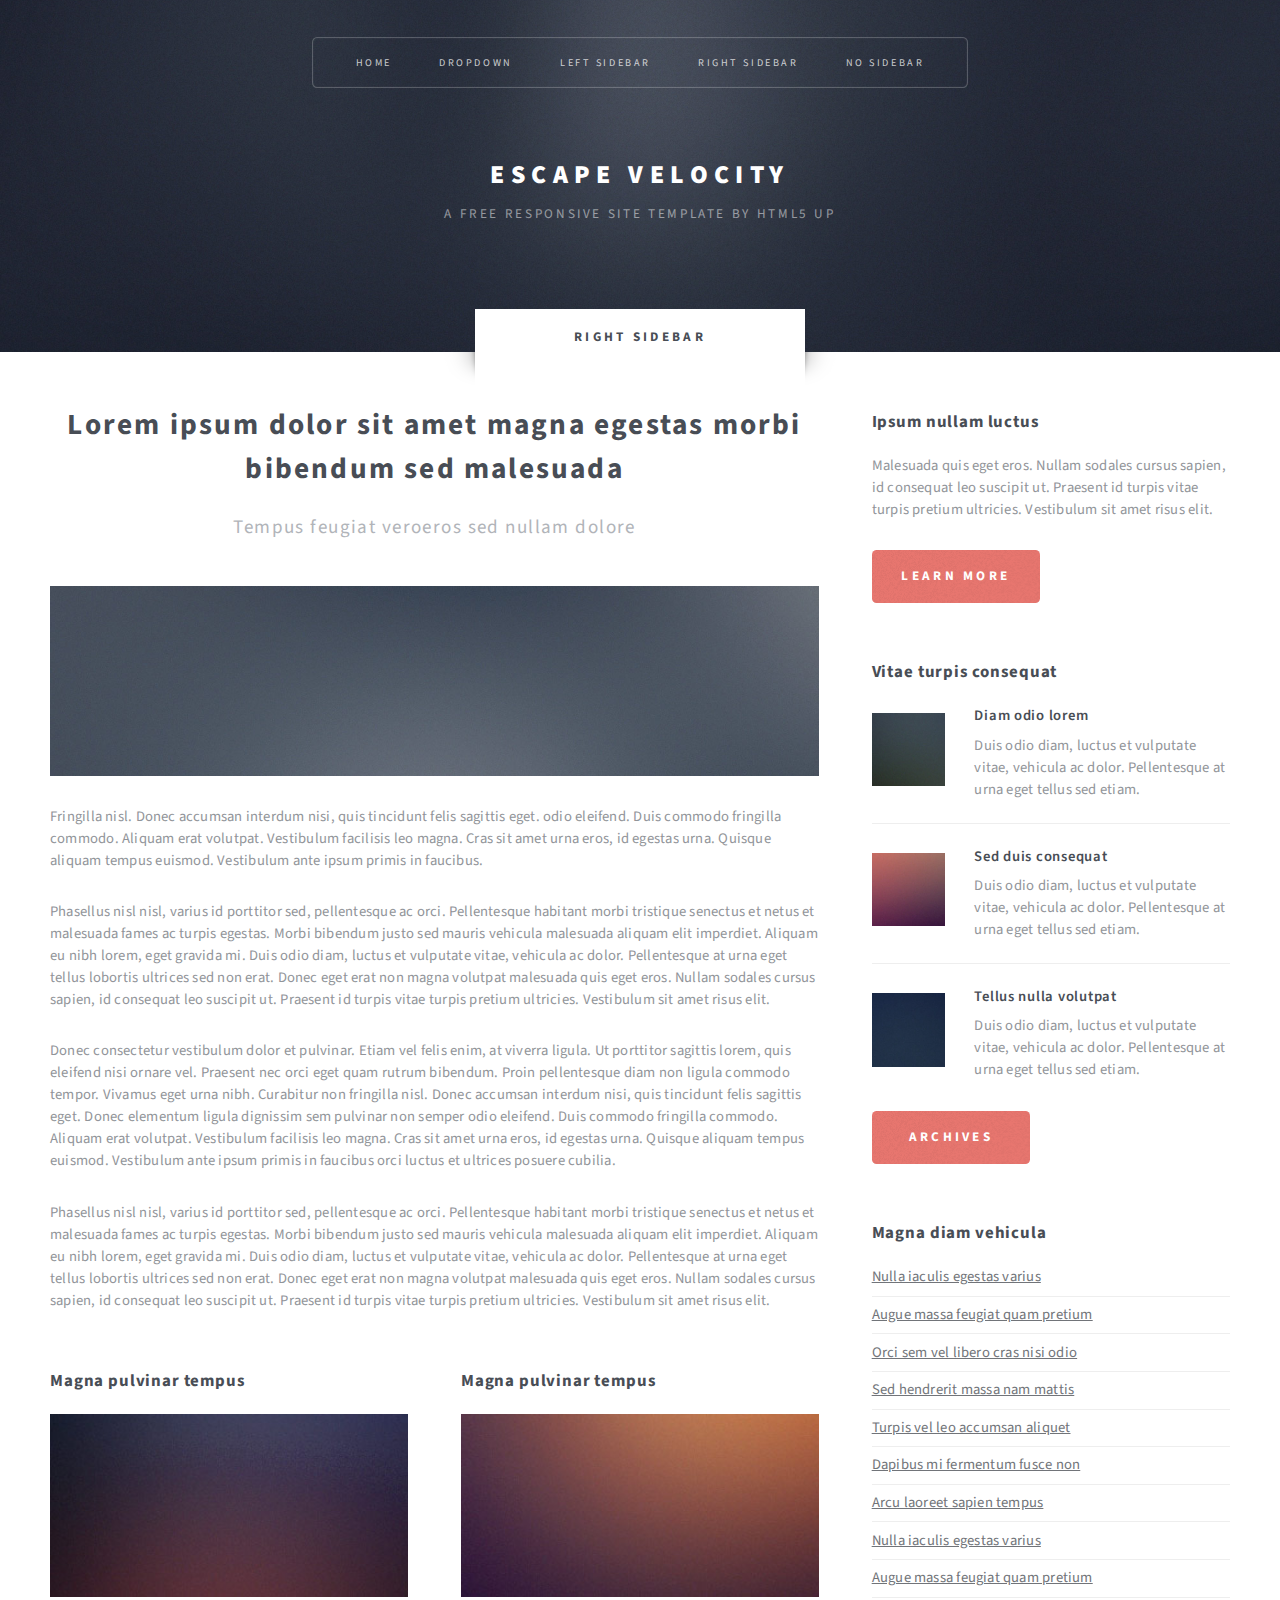
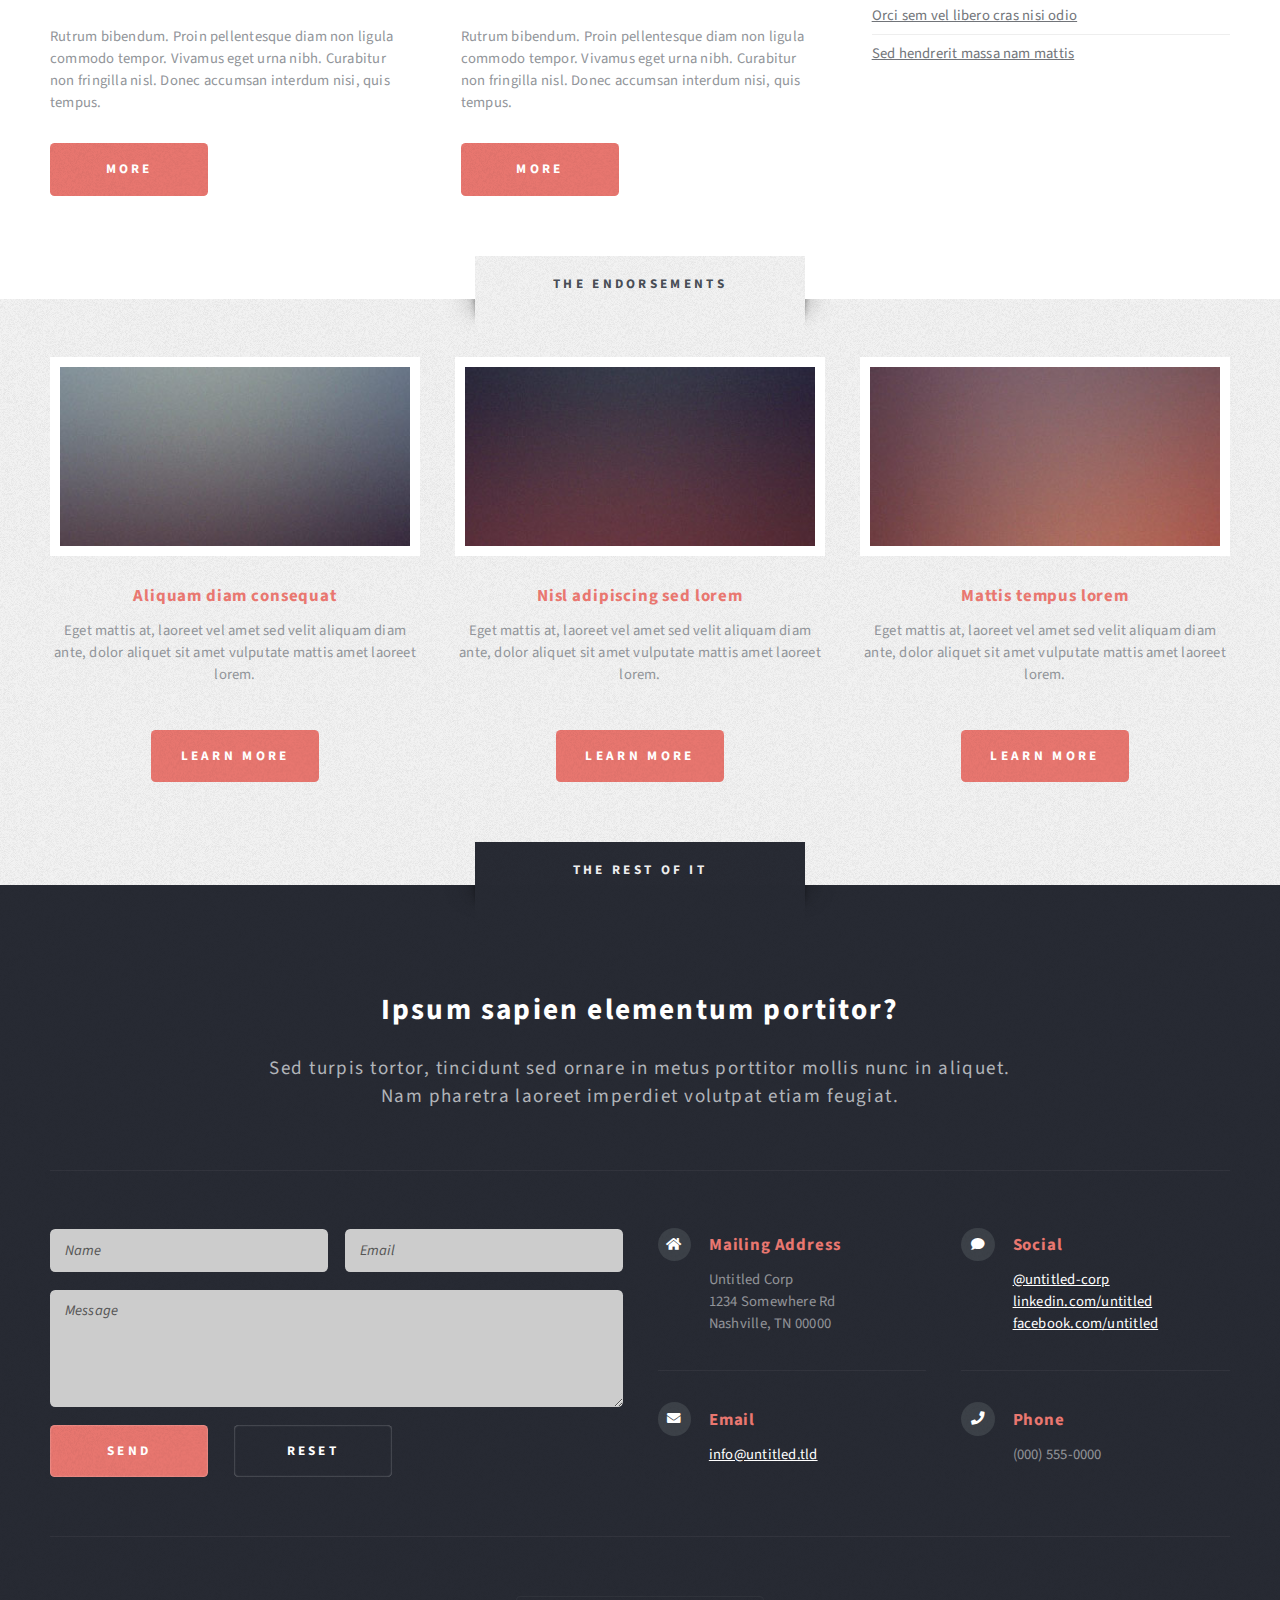
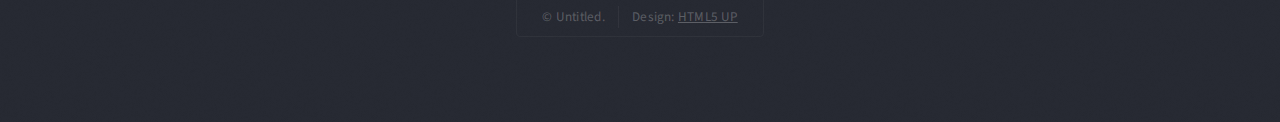
<file: right-sidebar.html>
<!DOCTYPE HTML>
<!--
	Escape Velocity by HTML5 UP
	html5up.net | @ajlkn
	Free for personal and commercial use under the CCA 3.0 license (html5up.net/license)
-->
<html>
	<head>
		<title>Right Sidebar - Escape Velocity by HTML5 UP</title>
		<meta charset="utf-8" />
		<meta name="viewport" content="width=device-width, initial-scale=1, user-scalable=no" />
		<link rel="stylesheet" href="assets/css/main.css" />
	</head>
	<body class="right-sidebar is-preload">
		<div id="page-wrapper">

			<!-- Header -->
				<section id="header" class="wrapper">

					<!-- Logo -->
						<div id="logo">
							<h1><a href="index.html">Escape Velocity</a></h1>
							<p>A free responsive site template by HTML5 UP</p>
						</div>

					<!-- Nav -->
						<nav id="nav">
							<ul>
								<li><a href="index.html">Home</a></li>
								<li>
									<a href="#">Dropdown</a>
									<ul>
										<li><a href="#">Lorem ipsum</a></li>
										<li><a href="#">Magna veroeros</a></li>
										<li><a href="#">Etiam nisl</a></li>
										<li>
											<a href="#">Sed consequat</a>
											<ul>
												<li><a href="#">Lorem dolor</a></li>
												<li><a href="#">Amet consequat</a></li>
												<li><a href="#">Magna phasellus</a></li>
												<li><a href="#">Etiam nisl</a></li>
												<li><a href="#">Sed feugiat</a></li>
											</ul>
										</li>
										<li><a href="#">Nisl tempus</a></li>
									</ul>
								</li>
								<li><a href="left-sidebar.html">Left Sidebar</a></li>
								<li class="current"><a href="right-sidebar.html">Right Sidebar</a></li>
								<li><a href="no-sidebar.html">No Sidebar</a></li>
							</ul>
						</nav>

				</section>

			<!-- Main -->
				<section id="main" class="wrapper style2">
					<div class="title">Right Sidebar</div>
					<div class="container">
						<div class="row gtr-150">
							<div class="col-8 col-12-medium">

								<!-- Content -->
									<div id="content">
										<article class="box post">
											<header class="style1">
												<h2>Lorem ipsum dolor sit amet magna egestas morbi bibendum sed malesuada</h2>
												<p>Tempus feugiat veroeros sed nullam dolore</p>
											</header>
											<a href="#" class="image featured">
												<img src="images/pic01.jpg" alt="" />
											</a>
											<p>Fringilla nisl. Donec accumsan interdum nisi, quis tincidunt felis sagittis eget.
											odio eleifend. Duis commodo fringilla commodo. Aliquam erat volutpat. Vestibulum
											facilisis leo magna. Cras sit amet urna eros, id egestas urna. Quisque aliquam
											tempus euismod. Vestibulum ante ipsum primis in faucibus.</p>
											<p>Phasellus nisl nisl, varius id porttitor sed, pellentesque ac orci. Pellentesque
											habitant morbi tristique senectus et netus et malesuada fames ac turpis egestas. Morbi
											bibendum justo sed mauris vehicula malesuada aliquam elit imperdiet. Aliquam eu nibh
											lorem, eget gravida mi. Duis odio diam, luctus et vulputate vitae, vehicula ac dolor.
											Pellentesque at urna eget tellus lobortis ultrices sed non erat. Donec eget erat non
											magna volutpat malesuada quis eget eros. Nullam sodales cursus sapien, id consequat
											leo suscipit ut. Praesent id turpis vitae turpis pretium ultricies. Vestibulum sit
											amet risus elit.</p>
											<p>Donec consectetur vestibulum dolor et pulvinar. Etiam vel felis enim, at viverra
											ligula. Ut porttitor sagittis lorem, quis eleifend nisi ornare vel. Praesent nec orci
											eget quam rutrum bibendum. Proin pellentesque diam non ligula commodo tempor. Vivamus
											eget urna nibh. Curabitur non fringilla nisl. Donec accumsan interdum nisi, quis
											tincidunt felis sagittis eget. Donec elementum ligula dignissim sem pulvinar non semper
											odio eleifend. Duis commodo fringilla commodo. Aliquam erat volutpat. Vestibulum
											facilisis leo magna. Cras sit amet urna eros, id egestas urna. Quisque aliquam
											tempus euismod. Vestibulum ante ipsum primis in faucibus orci luctus et ultrices
											posuere cubilia.</p>
											<p>Phasellus nisl nisl, varius id porttitor sed, pellentesque ac orci. Pellentesque
											habitant morbi tristique senectus et netus et malesuada fames ac turpis egestas. Morbi
											bibendum justo sed mauris vehicula malesuada aliquam elit imperdiet. Aliquam eu nibh
											lorem, eget gravida mi. Duis odio diam, luctus et vulputate vitae, vehicula ac dolor.
											Pellentesque at urna eget tellus lobortis ultrices sed non erat. Donec eget erat non
											magna volutpat malesuada quis eget eros. Nullam sodales cursus sapien, id consequat
											leo suscipit ut. Praesent id turpis vitae turpis pretium ultricies. Vestibulum sit
											amet risus elit.</p>
										</article>
										<div class="row gtr-150">
											<div class="col-6 col-12-small">
												<section class="box">
													<header>
														<h2>Magna pulvinar tempus</h2>
													</header>
													<a href="#" class="image featured"><img src="images/pic05.jpg" alt="" /></a>
													<p>Rutrum bibendum. Proin pellentesque diam non ligula commodo tempor. Vivamus
													eget urna nibh. Curabitur non fringilla nisl. Donec accumsan interdum nisi, quis
													tempus.</p>
													<a href="#" class="button style1">More</a>
												</section>
											</div>
											<div class="col-6 col-12-small">
												<section class="box">
													<header>
														<h2>Magna pulvinar tempus</h2>
													</header>
													<a href="#" class="image featured"><img src="images/pic06.jpg" alt="" /></a>
													<p>Rutrum bibendum. Proin pellentesque diam non ligula commodo tempor. Vivamus
													eget urna nibh. Curabitur non fringilla nisl. Donec accumsan interdum nisi, quis
													tempus.</p>
													<a href="#" class="button style1">More</a>
												</section>
											</div>
										</div>
									</div>

							</div>
							<div class="col-4 col-12-medium">

								<!-- Sidebar -->
									<div id="sidebar">
										<section class="box">
											<header>
												<h2>Ipsum nullam luctus</h2>
											</header>
											<p>Malesuada quis eget eros. Nullam sodales cursus sapien, id consequat
											leo suscipit ut. Praesent id turpis vitae turpis pretium ultricies. Vestibulum sit
											amet risus elit.</p>
											<a href="#" class="button style1">Learn More</a>
										</section>
										<section class="box">
											<header>
												<h2>Vitae turpis consequat</h2>
											</header>
											<ul class="style2">
												<li>
													<article class="box post-excerpt">
														<a href="#" class="image left"><img src="images/pic08.jpg" alt="" /></a>
														<h3><a href="#">Diam odio lorem</a></h3>
														<p>Duis odio diam, luctus et vulputate vitae, vehicula ac dolor. Pellentesque at urna eget tellus sed etiam.</p>
													</article>
												</li>
												<li>
													<article class="box post-excerpt">
														<a href="#" class="image left"><img src="images/pic09.jpg" alt="" /></a>
														<h3><a href="#">Sed duis consequat</a></h3>
														<p>Duis odio diam, luctus et vulputate vitae, vehicula ac dolor. Pellentesque at urna eget tellus sed etiam.</p>
													</article>
												</li>
												<li>
													<article class="box post-excerpt">
														<a href="#" class="image left"><img src="images/pic10.jpg" alt="" /></a>
														<h3><a href="#">Tellus nulla volutpat</a></h3>
														<p>Duis odio diam, luctus et vulputate vitae, vehicula ac dolor. Pellentesque at urna eget tellus sed etiam.</p>
													</article>
												</li>
											</ul>
											<a href="#" class="button style1">Archives</a>
										</section>
										<section class="box">
											<header>
												<h2>Magna diam vehicula</h2>
											</header>
											<ul class="style3">
												<li><a href="#">Nulla iaculis egestas varius</a></li>
												<li><a href="#">Augue massa feugiat quam pretium</a></li>
												<li><a href="#">Orci sem vel libero cras nisi odio</a></li>
												<li><a href="#">Sed hendrerit massa nam mattis</a></li>
												<li><a href="#">Turpis vel leo accumsan aliquet</a></li>
												<li><a href="#">Dapibus mi fermentum fusce non</a></li>
												<li><a href="#">Arcu laoreet sapien tempus</a></li>
												<li><a href="#">Nulla iaculis egestas varius</a></li>
												<li><a href="#">Augue massa feugiat quam pretium</a></li>
												<li><a href="#">Orci sem vel libero cras nisi odio</a></li>
												<li><a href="#">Sed hendrerit massa nam mattis</a></li>
											</ul>
										</section>
									</div>

							</div>
						</div>
					</div>
				</section>

			<!-- Highlights -->
				<section id="highlights" class="wrapper style3">
					<div class="title">The Endorsements</div>
					<div class="container">
						<div class="row aln-center">
							<div class="col-4 col-12-medium">
								<section class="highlight">
									<a href="#" class="image featured"><img src="images/pic02.jpg" alt="" /></a>
									<h3><a href="#">Aliquam diam consequat</a></h3>
									<p>Eget mattis at, laoreet vel amet sed velit aliquam diam ante, dolor aliquet sit amet vulputate mattis amet laoreet lorem.</p>
									<ul class="actions">
										<li><a href="#" class="button style1">Learn More</a></li>
									</ul>
								</section>
							</div>
							<div class="col-4 col-12-medium">
								<section class="highlight">
									<a href="#" class="image featured"><img src="images/pic03.jpg" alt="" /></a>
									<h3><a href="#">Nisl adipiscing sed lorem</a></h3>
									<p>Eget mattis at, laoreet vel amet sed velit aliquam diam ante, dolor aliquet sit amet vulputate mattis amet laoreet lorem.</p>
									<ul class="actions">
										<li><a href="#" class="button style1">Learn More</a></li>
									</ul>
								</section>
							</div>
							<div class="col-4 col-12-medium">
								<section class="highlight">
									<a href="#" class="image featured"><img src="images/pic04.jpg" alt="" /></a>
									<h3><a href="#">Mattis tempus lorem</a></h3>
									<p>Eget mattis at, laoreet vel amet sed velit aliquam diam ante, dolor aliquet sit amet vulputate mattis amet laoreet lorem.</p>
									<ul class="actions">
										<li><a href="#" class="button style1">Learn More</a></li>
									</ul>
								</section>
							</div>
						</div>
					</div>
				</section>

			<!-- Footer -->
				<section id="footer" class="wrapper">
					<div class="title">The Rest Of It</div>
					<div class="container">
						<header class="style1">
							<h2>Ipsum sapien elementum portitor?</h2>
							<p>
								Sed turpis tortor, tincidunt sed ornare in metus porttitor mollis nunc in aliquet.<br />
								Nam pharetra laoreet imperdiet volutpat etiam feugiat.
							</p>
						</header>
						<div class="row">
							<div class="col-6 col-12-medium">

								<!-- Contact Form -->
									<section>
										<form method="post" action="#">
											<div class="row gtr-50">
												<div class="col-6 col-12-small">
													<input type="text" name="name" id="contact-name" placeholder="Name" />
												</div>
												<div class="col-6 col-12-small">
													<input type="text" name="email" id="contact-email" placeholder="Email" />
												</div>
												<div class="col-12">
													<textarea name="message" id="contact-message" placeholder="Message" rows="4"></textarea>
												</div>
												<div class="col-12">
													<ul class="actions">
														<li><input type="submit" class="style1" value="Send" /></li>
														<li><input type="reset" class="style2" value="Reset" /></li>
													</ul>
												</div>
											</div>
										</form>
									</section>

							</div>
							<div class="col-6 col-12-medium">

								<!-- Contact -->
									<section class="feature-list small">
										<div class="row">
											<div class="col-6 col-12-small">
												<section>
													<h3 class="icon solid fa-home">Mailing Address</h3>
													<p>
														Untitled Corp<br />
														1234 Somewhere Rd<br />
														Nashville, TN 00000
													</p>
												</section>
											</div>
											<div class="col-6 col-12-small">
												<section>
													<h3 class="icon solid fa-comment">Social</h3>
													<p>
														<a href="#">@untitled-corp</a><br />
														<a href="#">linkedin.com/untitled</a><br />
														<a href="#">facebook.com/untitled</a>
													</p>
												</section>
											</div>
											<div class="col-6 col-12-small">
												<section>
													<h3 class="icon solid fa-envelope">Email</h3>
													<p>
														<a href="#">info@untitled.tld</a>
													</p>
												</section>
											</div>
											<div class="col-6 col-12-small">
												<section>
													<h3 class="icon solid fa-phone">Phone</h3>
													<p>
														(000) 555-0000
													</p>
												</section>
											</div>
										</div>
									</section>

							</div>
						</div>
						<div id="copyright">
							<ul>
								<li>&copy; Untitled.</li><li>Design: <a href="http://html5up.net">HTML5 UP</a></li>
							</ul>
						</div>
					</div>
				</section>

		</div>

		<!-- Scripts -->
			<script src="assets/js/jquery.min.js"></script>
			<script src="assets/js/jquery.dropotron.min.js"></script>
			<script src="assets/js/browser.min.js"></script>
			<script src="assets/js/breakpoints.min.js"></script>
			<script src="assets/js/util.js"></script>
			<script src="assets/js/main.js"></script>

	</body>
</html>
</file>
<file: assets/css/main.css>
@import url("fontawesome-all.min.css");
@import url("https://fonts.googleapis.com/css?family=Source+Sans+Pro:400,400italic,700,900");

/*
	Escape Velocity by HTML5 UP
	html5up.net | @ajlkn
	Free for personal and commercial use under the CCA 3.0 license (html5up.net/license)
*/

html, body, div, span, applet, object,
iframe, h1, h2, h3, h4, h5, h6, p, blockquote,
pre, a, abbr, acronym, address, big, cite,
code, del, dfn, em, img, ins, kbd, q, s, samp,
small, strike, strong, sub, sup, tt, var, b,
u, i, center, dl, dt, dd, ol, ul, li, fieldset,
form, label, legend, table, caption, tbody,
tfoot, thead, tr, th, td, article, aside,
canvas, details, embed, figure, figcaption,
footer, header, hgroup, menu, nav, output, ruby,
section, summary, time, mark, audio, video {
	margin: 0;
	padding: 0;
	border: 0;
	font-size: 100%;
	font: inherit;
	vertical-align: baseline;}

article, aside, details, figcaption, figure,
footer, header, hgroup, menu, nav, section {
	display: block;}

body {
	line-height: 1;
}

ol, ul {
	list-style: none;
}

blockquote, q {
	quotes: none;
}

	blockquote:before, blockquote:after, q:before, q:after {
		content: '';
		content: none;
	}

table {
	border-collapse: collapse;
	border-spacing: 0;
}

body {
	-webkit-text-size-adjust: none;
}

mark {
	background-color: transparent;
	color: inherit;
}

input::-moz-focus-inner {
	border: 0;
	padding: 0;
}

input, select, textarea {
	-moz-appearance: none;
	-webkit-appearance: none;
	-ms-appearance: none;
	appearance: none;
}

/* Basic */

	@-ms-viewport {
		width: device-width;
	}

	html {
		box-sizing: border-box;
	}

	*, *:before, *:after {
		box-sizing: inherit;
	}

	body.is-preload *, body.is-preload *:before, body.is-preload *:after {
		-moz-animation: none !important;
		-webkit-animation: none !important;
		-ms-animation: none !important;
		animation: none !important;
		-moz-transition: none !important;
		-webkit-transition: none !important;
		-ms-transition: none !important;
		transition: none !important;
	}

	body, input, textarea, select {
		font-family: 'Source Sans Pro', sans-serif;
		font-weight: 400;
		color: #919499;
		font-size: 14pt;
		line-height: 1.75em;
		letter-spacing: 0.025em;
	}

	h1, h2, h3, h4, h5, h6 {
		font-weight: 700;
		color: #484d55;
	}

		h1 a, h2 a, h3 a, h4 a, h5 a, h6 a {
			color: inherit;
			text-decoration: none;
		}

	a {
		-moz-transition: color .25s ease-in-out;
		-webkit-transition: color .25s ease-in-out;
		-ms-transition: color .25s ease-in-out;
		transition: color .25s ease-in-out;
		text-decoration: underline;
		color: #717479;
	}

		a:hover {
			text-decoration: none;
		}

	strong, b {
		font-weight: 700;
		color: #484d55;
	}

	blockquote {
		border-left: solid 0.5em #ddd;
		padding: 1em 0 1em 2em;
		font-style: italic;
	}

	em, i {
		font-style: italic;
	}

	hr {
		border: 0;
		border-top: solid 1px #ddd;
		margin: 2em 0 2em 0;
	}

	sub {
		position: relative;
		top: 0.5em;
		font-size: 0.8em;
	}

	sup {
		position: relative;
		top: -0.5em;
		font-size: 0.8em;
	}

	.nobr {
		white-space: nowrap;
	}

	br.clear {
		clear: both;
	}

	p, ul, ol, dl, table, blockquote, form {
		margin-bottom: 2em;
	}

/* Container */

	.container {
		margin: 0 auto;
		max-width: 100%;
		width: 68em;
	}

		@media screen and (max-width: 1680px) {

			.container {
				width: 70em;
			}

		}

		@media screen and (max-width: 1280px) {

			.container {
				width: calc(100% - 100px);
			}

		}

		@media screen and (max-width: 980px) {

			.container {
				width: calc(100% - 100px);
			}

		}

		@media screen and (max-width: 736px) {

			.container {
				width: calc(100% - 40px);
			}

		}

/* Row */

	.row {
		display: flex;
		flex-wrap: wrap;
		box-sizing: border-box;
		align-items: stretch;
	}

		.row > * {
			box-sizing: border-box;
		}

		.row.gtr-uniform > * > :last-child {
			margin-bottom: 0;
		}

		.row.aln-left {
			justify-content: flex-start;
		}

		.row.aln-center {
			justify-content: center;
		}

		.row.aln-right {
			justify-content: flex-end;
		}

		.row.aln-top {
			align-items: flex-start;
		}

		.row.aln-middle {
			align-items: center;
		}

		.row.aln-bottom {
			align-items: flex-end;
		}

		.row > .imp {
			order: -1;
		}

		.row > .col-1 {
			width: 8.33333%;
		}

		.row > .off-1 {
			margin-left: 8.33333%;
		}

		.row > .col-2 {
			width: 16.66667%;
		}

		.row > .off-2 {
			margin-left: 16.66667%;
		}

		.row > .col-3 {
			width: 25%;
		}

		.row > .off-3 {
			margin-left: 25%;
		}

		.row > .col-4 {
			width: 33.33333%;
		}

		.row > .off-4 {
			margin-left: 33.33333%;
		}

		.row > .col-5 {
			width: 41.66667%;
		}

		.row > .off-5 {
			margin-left: 41.66667%;
		}

		.row > .col-6 {
			width: 50%;
		}

		.row > .off-6 {
			margin-left: 50%;
		}

		.row > .col-7 {
			width: 58.33333%;
		}

		.row > .off-7 {
			margin-left: 58.33333%;
		}

		.row > .col-8 {
			width: 66.66667%;
		}

		.row > .off-8 {
			margin-left: 66.66667%;
		}

		.row > .col-9 {
			width: 75%;
		}

		.row > .off-9 {
			margin-left: 75%;
		}

		.row > .col-10 {
			width: 83.33333%;
		}

		.row > .off-10 {
			margin-left: 83.33333%;
		}

		.row > .col-11 {
			width: 91.66667%;
		}

		.row > .off-11 {
			margin-left: 91.66667%;
		}

		.row > .col-12 {
			width: 100%;
		}

		.row > .off-12 {
			margin-left: 100%;
		}

		.row.gtr-0 {
			margin-top: 0px;
			margin-left: 0px;
		}

			.row.gtr-0 > * {
				padding: 0px 0 0 0px;
			}

			.row.gtr-0.gtr-uniform {
				margin-top: 0px;
			}

				.row.gtr-0.gtr-uniform > * {
					padding-top: 0px;
				}

		.row.gtr-25 {
			margin-top: -12.5px;
			margin-left: -12.5px;
		}

			.row.gtr-25 > * {
				padding: 12.5px 0 0 12.5px;
			}

			.row.gtr-25.gtr-uniform {
				margin-top: -12.5px;
			}

				.row.gtr-25.gtr-uniform > * {
					padding-top: 12.5px;
				}

		.row.gtr-50 {
			margin-top: -25px;
			margin-left: -25px;
		}

			.row.gtr-50 > * {
				padding: 25px 0 0 25px;
			}

			.row.gtr-50.gtr-uniform {
				margin-top: -25px;
			}

				.row.gtr-50.gtr-uniform > * {
					padding-top: 25px;
				}

		.row {
			margin-top: -50px;
			margin-left: -50px;
		}

			.row > * {
				padding: 50px 0 0 50px;
			}

			.row.gtr-uniform {
				margin-top: -50px;
			}

				.row.gtr-uniform > * {
					padding-top: 50px;
				}

		.row.gtr-150 {
			margin-top: -75px;
			margin-left: -75px;
		}

			.row.gtr-150 > * {
				padding: 75px 0 0 75px;
			}

			.row.gtr-150.gtr-uniform {
				margin-top: -75px;
			}

				.row.gtr-150.gtr-uniform > * {
					padding-top: 75px;
				}

		.row.gtr-200 {
			margin-top: -100px;
			margin-left: -100px;
		}

			.row.gtr-200 > * {
				padding: 100px 0 0 100px;
			}

			.row.gtr-200.gtr-uniform {
				margin-top: -100px;
			}

				.row.gtr-200.gtr-uniform > * {
					padding-top: 100px;
				}

		@media screen and (max-width: 1680px) {

			.row {
				display: flex;
				flex-wrap: wrap;
				box-sizing: border-box;
				align-items: stretch;
			}

				.row > * {
					box-sizing: border-box;
				}

				.row.gtr-uniform > * > :last-child {
					margin-bottom: 0;
				}

				.row.aln-left {
					justify-content: flex-start;
				}

				.row.aln-center {
					justify-content: center;
				}

				.row.aln-right {
					justify-content: flex-end;
				}

				.row.aln-top {
					align-items: flex-start;
				}

				.row.aln-middle {
					align-items: center;
				}

				.row.aln-bottom {
					align-items: flex-end;
				}

				.row > .imp-xlarge {
					order: -1;
				}

				.row > .col-1-xlarge {
					width: 8.33333%;
				}

				.row > .off-1-xlarge {
					margin-left: 8.33333%;
				}

				.row > .col-2-xlarge {
					width: 16.66667%;
				}

				.row > .off-2-xlarge {
					margin-left: 16.66667%;
				}

				.row > .col-3-xlarge {
					width: 25%;
				}

				.row > .off-3-xlarge {
					margin-left: 25%;
				}

				.row > .col-4-xlarge {
					width: 33.33333%;
				}

				.row > .off-4-xlarge {
					margin-left: 33.33333%;
				}

				.row > .col-5-xlarge {
					width: 41.66667%;
				}

				.row > .off-5-xlarge {
					margin-left: 41.66667%;
				}

				.row > .col-6-xlarge {
					width: 50%;
				}

				.row > .off-6-xlarge {
					margin-left: 50%;
				}

				.row > .col-7-xlarge {
					width: 58.33333%;
				}

				.row > .off-7-xlarge {
					margin-left: 58.33333%;
				}

				.row > .col-8-xlarge {
					width: 66.66667%;
				}

				.row > .off-8-xlarge {
					margin-left: 66.66667%;
				}

				.row > .col-9-xlarge {
					width: 75%;
				}

				.row > .off-9-xlarge {
					margin-left: 75%;
				}

				.row > .col-10-xlarge {
					width: 83.33333%;
				}

				.row > .off-10-xlarge {
					margin-left: 83.33333%;
				}

				.row > .col-11-xlarge {
					width: 91.66667%;
				}

				.row > .off-11-xlarge {
					margin-left: 91.66667%;
				}

				.row > .col-12-xlarge {
					width: 100%;
				}

				.row > .off-12-xlarge {
					margin-left: 100%;
				}

				.row.gtr-0 {
					margin-top: 0px;
					margin-left: 0px;
				}

					.row.gtr-0 > * {
						padding: 0px 0 0 0px;
					}

					.row.gtr-0.gtr-uniform {
						margin-top: 0px;
					}

						.row.gtr-0.gtr-uniform > * {
							padding-top: 0px;
						}

				.row.gtr-25 {
					margin-top: -12.5px;
					margin-left: -12.5px;
				}

					.row.gtr-25 > * {
						padding: 12.5px 0 0 12.5px;
					}

					.row.gtr-25.gtr-uniform {
						margin-top: -12.5px;
					}

						.row.gtr-25.gtr-uniform > * {
							padding-top: 12.5px;
						}

				.row.gtr-50 {
					margin-top: -25px;
					margin-left: -25px;
				}

					.row.gtr-50 > * {
						padding: 25px 0 0 25px;
					}

					.row.gtr-50.gtr-uniform {
						margin-top: -25px;
					}

						.row.gtr-50.gtr-uniform > * {
							padding-top: 25px;
						}

				.row {
					margin-top: -50px;
					margin-left: -50px;
				}

					.row > * {
						padding: 50px 0 0 50px;
					}

					.row.gtr-uniform {
						margin-top: -50px;
					}

						.row.gtr-uniform > * {
							padding-top: 50px;
						}

				.row.gtr-150 {
					margin-top: -75px;
					margin-left: -75px;
				}

					.row.gtr-150 > * {
						padding: 75px 0 0 75px;
					}

					.row.gtr-150.gtr-uniform {
						margin-top: -75px;
					}

						.row.gtr-150.gtr-uniform > * {
							padding-top: 75px;
						}

				.row.gtr-200 {
					margin-top: -100px;
					margin-left: -100px;
				}

					.row.gtr-200 > * {
						padding: 100px 0 0 100px;
					}

					.row.gtr-200.gtr-uniform {
						margin-top: -100px;
					}

						.row.gtr-200.gtr-uniform > * {
							padding-top: 100px;
						}

		}

		@media screen and (max-width: 1280px) {

			.row {
				display: flex;
				flex-wrap: wrap;
				box-sizing: border-box;
				align-items: stretch;
			}

				.row > * {
					box-sizing: border-box;
				}

				.row.gtr-uniform > * > :last-child {
					margin-bottom: 0;
				}

				.row.aln-left {
					justify-content: flex-start;
				}

				.row.aln-center {
					justify-content: center;
				}

				.row.aln-right {
					justify-content: flex-end;
				}

				.row.aln-top {
					align-items: flex-start;
				}

				.row.aln-middle {
					align-items: center;
				}

				.row.aln-bottom {
					align-items: flex-end;
				}

				.row > .imp-large {
					order: -1;
				}

				.row > .col-1-large {
					width: 8.33333%;
				}

				.row > .off-1-large {
					margin-left: 8.33333%;
				}

				.row > .col-2-large {
					width: 16.66667%;
				}

				.row > .off-2-large {
					margin-left: 16.66667%;
				}

				.row > .col-3-large {
					width: 25%;
				}

				.row > .off-3-large {
					margin-left: 25%;
				}

				.row > .col-4-large {
					width: 33.33333%;
				}

				.row > .off-4-large {
					margin-left: 33.33333%;
				}

				.row > .col-5-large {
					width: 41.66667%;
				}

				.row > .off-5-large {
					margin-left: 41.66667%;
				}

				.row > .col-6-large {
					width: 50%;
				}

				.row > .off-6-large {
					margin-left: 50%;
				}

				.row > .col-7-large {
					width: 58.33333%;
				}

				.row > .off-7-large {
					margin-left: 58.33333%;
				}

				.row > .col-8-large {
					width: 66.66667%;
				}

				.row > .off-8-large {
					margin-left: 66.66667%;
				}

				.row > .col-9-large {
					width: 75%;
				}

				.row > .off-9-large {
					margin-left: 75%;
				}

				.row > .col-10-large {
					width: 83.33333%;
				}

				.row > .off-10-large {
					margin-left: 83.33333%;
				}

				.row > .col-11-large {
					width: 91.66667%;
				}

				.row > .off-11-large {
					margin-left: 91.66667%;
				}

				.row > .col-12-large {
					width: 100%;
				}

				.row > .off-12-large {
					margin-left: 100%;
				}

				.row.gtr-0 {
					margin-top: 0px;
					margin-left: 0px;
				}

					.row.gtr-0 > * {
						padding: 0px 0 0 0px;
					}

					.row.gtr-0.gtr-uniform {
						margin-top: 0px;
					}

						.row.gtr-0.gtr-uniform > * {
							padding-top: 0px;
						}

				.row.gtr-25 {
					margin-top: -8.75px;
					margin-left: -8.75px;
				}

					.row.gtr-25 > * {
						padding: 8.75px 0 0 8.75px;
					}

					.row.gtr-25.gtr-uniform {
						margin-top: -8.75px;
					}

						.row.gtr-25.gtr-uniform > * {
							padding-top: 8.75px;
						}

				.row.gtr-50 {
					margin-top: -17.5px;
					margin-left: -17.5px;
				}

					.row.gtr-50 > * {
						padding: 17.5px 0 0 17.5px;
					}

					.row.gtr-50.gtr-uniform {
						margin-top: -17.5px;
					}

						.row.gtr-50.gtr-uniform > * {
							padding-top: 17.5px;
						}

				.row {
					margin-top: -35px;
					margin-left: -35px;
				}

					.row > * {
						padding: 35px 0 0 35px;
					}

					.row.gtr-uniform {
						margin-top: -35px;
					}

						.row.gtr-uniform > * {
							padding-top: 35px;
						}

				.row.gtr-150 {
					margin-top: -52.5px;
					margin-left: -52.5px;
				}

					.row.gtr-150 > * {
						padding: 52.5px 0 0 52.5px;
					}

					.row.gtr-150.gtr-uniform {
						margin-top: -52.5px;
					}

						.row.gtr-150.gtr-uniform > * {
							padding-top: 52.5px;
						}

				.row.gtr-200 {
					margin-top: -70px;
					margin-left: -70px;
				}

					.row.gtr-200 > * {
						padding: 70px 0 0 70px;
					}

					.row.gtr-200.gtr-uniform {
						margin-top: -70px;
					}

						.row.gtr-200.gtr-uniform > * {
							padding-top: 70px;
						}

		}

		@media screen and (max-width: 980px) {

			.row {
				display: flex;
				flex-wrap: wrap;
				box-sizing: border-box;
				align-items: stretch;
			}

				.row > * {
					box-sizing: border-box;
				}

				.row.gtr-uniform > * > :last-child {
					margin-bottom: 0;
				}

				.row.aln-left {
					justify-content: flex-start;
				}

				.row.aln-center {
					justify-content: center;
				}

				.row.aln-right {
					justify-content: flex-end;
				}

				.row.aln-top {
					align-items: flex-start;
				}

				.row.aln-middle {
					align-items: center;
				}

				.row.aln-bottom {
					align-items: flex-end;
				}

				.row > .imp-medium {
					order: -1;
				}

				.row > .col-1-medium {
					width: 8.33333%;
				}

				.row > .off-1-medium {
					margin-left: 8.33333%;
				}

				.row > .col-2-medium {
					width: 16.66667%;
				}

				.row > .off-2-medium {
					margin-left: 16.66667%;
				}

				.row > .col-3-medium {
					width: 25%;
				}

				.row > .off-3-medium {
					margin-left: 25%;
				}

				.row > .col-4-medium {
					width: 33.33333%;
				}

				.row > .off-4-medium {
					margin-left: 33.33333%;
				}

				.row > .col-5-medium {
					width: 41.66667%;
				}

				.row > .off-5-medium {
					margin-left: 41.66667%;
				}

				.row > .col-6-medium {
					width: 50%;
				}

				.row > .off-6-medium {
					margin-left: 50%;
				}

				.row > .col-7-medium {
					width: 58.33333%;
				}

				.row > .off-7-medium {
					margin-left: 58.33333%;
				}

				.row > .col-8-medium {
					width: 66.66667%;
				}

				.row > .off-8-medium {
					margin-left: 66.66667%;
				}

				.row > .col-9-medium {
					width: 75%;
				}

				.row > .off-9-medium {
					margin-left: 75%;
				}

				.row > .col-10-medium {
					width: 83.33333%;
				}

				.row > .off-10-medium {
					margin-left: 83.33333%;
				}

				.row > .col-11-medium {
					width: 91.66667%;
				}

				.row > .off-11-medium {
					margin-left: 91.66667%;
				}

				.row > .col-12-medium {
					width: 100%;
				}

				.row > .off-12-medium {
					margin-left: 100%;
				}

				.row.gtr-0 {
					margin-top: 0px;
					margin-left: 0px;
				}

					.row.gtr-0 > * {
						padding: 0px 0 0 0px;
					}

					.row.gtr-0.gtr-uniform {
						margin-top: 0px;
					}

						.row.gtr-0.gtr-uniform > * {
							padding-top: 0px;
						}

				.row.gtr-25 {
					margin-top: -12.5px;
					margin-left: -12.5px;
				}

					.row.gtr-25 > * {
						padding: 12.5px 0 0 12.5px;
					}

					.row.gtr-25.gtr-uniform {
						margin-top: -12.5px;
					}

						.row.gtr-25.gtr-uniform > * {
							padding-top: 12.5px;
						}

				.row.gtr-50 {
					margin-top: -25px;
					margin-left: -25px;
				}

					.row.gtr-50 > * {
						padding: 25px 0 0 25px;
					}

					.row.gtr-50.gtr-uniform {
						margin-top: -25px;
					}

						.row.gtr-50.gtr-uniform > * {
							padding-top: 25px;
						}

				.row {
					margin-top: -50px;
					margin-left: -50px;
				}

					.row > * {
						padding: 50px 0 0 50px;
					}

					.row.gtr-uniform {
						margin-top: -50px;
					}

						.row.gtr-uniform > * {
							padding-top: 50px;
						}

				.row.gtr-150 {
					margin-top: -75px;
					margin-left: -75px;
				}

					.row.gtr-150 > * {
						padding: 75px 0 0 75px;
					}

					.row.gtr-150.gtr-uniform {
						margin-top: -75px;
					}

						.row.gtr-150.gtr-uniform > * {
							padding-top: 75px;
						}

				.row.gtr-200 {
					margin-top: -100px;
					margin-left: -100px;
				}

					.row.gtr-200 > * {
						padding: 100px 0 0 100px;
					}

					.row.gtr-200.gtr-uniform {
						margin-top: -100px;
					}

						.row.gtr-200.gtr-uniform > * {
							padding-top: 100px;
						}

		}

		@media screen and (max-width: 736px) {

			.row {
				display: flex;
				flex-wrap: wrap;
				box-sizing: border-box;
				align-items: stretch;
			}

				.row > * {
					box-sizing: border-box;
				}

				.row.gtr-uniform > * > :last-child {
					margin-bottom: 0;
				}

				.row.aln-left {
					justify-content: flex-start;
				}

				.row.aln-center {
					justify-content: center;
				}

				.row.aln-right {
					justify-content: flex-end;
				}

				.row.aln-top {
					align-items: flex-start;
				}

				.row.aln-middle {
					align-items: center;
				}

				.row.aln-bottom {
					align-items: flex-end;
				}

				.row > .imp-small {
					order: -1;
				}

				.row > .col-1-small {
					width: 8.33333%;
				}

				.row > .off-1-small {
					margin-left: 8.33333%;
				}

				.row > .col-2-small {
					width: 16.66667%;
				}

				.row > .off-2-small {
					margin-left: 16.66667%;
				}

				.row > .col-3-small {
					width: 25%;
				}

				.row > .off-3-small {
					margin-left: 25%;
				}

				.row > .col-4-small {
					width: 33.33333%;
				}

				.row > .off-4-small {
					margin-left: 33.33333%;
				}

				.row > .col-5-small {
					width: 41.66667%;
				}

				.row > .off-5-small {
					margin-left: 41.66667%;
				}

				.row > .col-6-small {
					width: 50%;
				}

				.row > .off-6-small {
					margin-left: 50%;
				}

				.row > .col-7-small {
					width: 58.33333%;
				}

				.row > .off-7-small {
					margin-left: 58.33333%;
				}

				.row > .col-8-small {
					width: 66.66667%;
				}

				.row > .off-8-small {
					margin-left: 66.66667%;
				}

				.row > .col-9-small {
					width: 75%;
				}

				.row > .off-9-small {
					margin-left: 75%;
				}

				.row > .col-10-small {
					width: 83.33333%;
				}

				.row > .off-10-small {
					margin-left: 83.33333%;
				}

				.row > .col-11-small {
					width: 91.66667%;
				}

				.row > .off-11-small {
					margin-left: 91.66667%;
				}

				.row > .col-12-small {
					width: 100%;
				}

				.row > .off-12-small {
					margin-left: 100%;
				}

				.row.gtr-0 {
					margin-top: 0px;
					margin-left: 0px;
				}

					.row.gtr-0 > * {
						padding: 0px 0 0 0px;
					}

					.row.gtr-0.gtr-uniform {
						margin-top: 0px;
					}

						.row.gtr-0.gtr-uniform > * {
							padding-top: 0px;
						}

				.row.gtr-25 {
					margin-top: -7.5px;
					margin-left: -7.5px;
				}

					.row.gtr-25 > * {
						padding: 7.5px 0 0 7.5px;
					}

					.row.gtr-25.gtr-uniform {
						margin-top: -7.5px;
					}

						.row.gtr-25.gtr-uniform > * {
							padding-top: 7.5px;
						}

				.row.gtr-50 {
					margin-top: -15px;
					margin-left: -15px;
				}

					.row.gtr-50 > * {
						padding: 15px 0 0 15px;
					}

					.row.gtr-50.gtr-uniform {
						margin-top: -15px;
					}

						.row.gtr-50.gtr-uniform > * {
							padding-top: 15px;
						}

				.row {
					margin-top: -30px;
					margin-left: -30px;
				}

					.row > * {
						padding: 30px 0 0 30px;
					}

					.row.gtr-uniform {
						margin-top: -30px;
					}

						.row.gtr-uniform > * {
							padding-top: 30px;
						}

				.row.gtr-150 {
					margin-top: -45px;
					margin-left: -45px;
				}

					.row.gtr-150 > * {
						padding: 45px 0 0 45px;
					}

					.row.gtr-150.gtr-uniform {
						margin-top: -45px;
					}

						.row.gtr-150.gtr-uniform > * {
							padding-top: 45px;
						}

				.row.gtr-200 {
					margin-top: -60px;
					margin-left: -60px;
				}

					.row.gtr-200 > * {
						padding: 60px 0 0 60px;
					}

					.row.gtr-200.gtr-uniform {
						margin-top: -60px;
					}

						.row.gtr-200.gtr-uniform > * {
							padding-top: 60px;
						}

		}

/* Section/Article */

	section,
	article {
		margin: 0 0 4em 0;
	}

	section > :last-child,
	article > :last-child,
	section:last-child,
	article:last-child {
		margin-bottom: 0;
	}

	header.style1 {
		text-align: center;
		padding: 3em 0 3em 0;
	}

		header.style1 h2 {
			font-weight: 700;
			font-size: 2em;
			letter-spacing: 0.075em;
			line-height: 1.5em;
		}

		header.style1 p {
			color: #b1b4b9;
			display: block;
			margin: 1.15em 0 0 0;
			font-size: 1.3em;
			letter-spacing: 0.075em;
			line-height: 1.5em;
		}

/* Table */

	table {
		width: 100%;
	}

		table.default {
			width: 100%;
		}

			table.default tbody tr:nth-child(2n+2) {
				background: #f4f4f4;
			}

			table.default td {
				padding: 0.5em 1em 0.5em 1em;
			}

			table.default th {
				text-align: left;
				font-weight: 400;
				padding: 0.5em 1em 0.5em 1em;
			}

			table.default thead {
				background: #484d55;
				color: #fff;
			}

			table.default tfoot {
				background: #eee;
			}

/* Form */

	form label {
		display: block;
		font-weight: 700;
		color: #484d55;
		margin: 0.25em 0 0.5em 0;
	}

	form input[type="text"],
	form input[type="email"],
	form input[type="password"],
	form select,
	form textarea {
		-moz-transition: all .25s ease-in-out;
		-webkit-transition: all .25s ease-in-out;
		-ms-transition: all .25s ease-in-out;
		transition: all .25s ease-in-out;
		-webkit-appearance: none;
		display: block;
		border: 0;
		background: #eee;
		box-shadow: inset 0px 0px 1px 0px #a0a1a7;
		border-radius: 0.35em;
		width: 100%;
		padding: 0.75em 1em 0.75em 1em;
	}

		form input[type="text"]:focus,
		form input[type="email"]:focus,
		form input[type="password"]:focus,
		form select:focus,
		form textarea:focus {
			background: #f8f8f8;
		}

	form input[type="text"],
	form input[type="email"]
	input[type="password"] {
		line-height: 1em;
	}

	form select {
		line-height: 1em;
	}

	form textarea {
		min-height: 8em;
	}

	form ul.actions {
		margin-top: 0;
	}

	form ::-webkit-input-placeholder {
		color: #555 !important;
		font-style: italic;
		line-height: 1.35em;
	}

	form :-moz-placeholder {
		color: #555 !important;
		font-style: italic;
	}

	form ::-moz-placeholder {
		color: #555 !important;
		font-style: italic;
	}

	form :-ms-input-placeholder {
		color: #555 !important;
		font-style: italic;
	}

	form ::-moz-focus-inner {
		border: 0;
	}

/* Image */

	.image {
		display: inline-block;
	}

		.image img {
			display: block;
			width: 100%;
		}

		.image.fit {
			display: block;
			width: 100%;
		}

		.image.left {
			float: left;
			margin: 0 2em 2em 0;
		}

		.image.centered {
			display: block;
			margin: 0 0 2em 0;
		}

			.image.centered img {
				margin: 0 auto;
				width: auto;
			}

		.image.featured {
			display: block;
			width: 100%;
			margin: 0 0 2em 0;
		}

/* Button */

	input[type="button"],
	input[type="submit"],
	input[type="reset"],
	button,
	.button {
		-moz-transition: all .25s ease-in-out;
		-webkit-transition: all .25s ease-in-out;
		-ms-transition: all .25s ease-in-out;
		transition: all .25s ease-in-out;
		display: inline-block;
		background: #444;
		text-align: center;
		text-transform: uppercase;
		font-weight: 700;
		letter-spacing: 0.25em;
		text-decoration: none;
		border-radius: 0.35em;
		border: 0;
		outline: 0;
		cursor: pointer;
		padding: 0 2.25em 0 2.25em;
		font-size: 0.9em;
		min-width: 12em;
		height: 4em;
		line-height: 4em;
	}

		input[type="button"]:hover,
		input[type="submit"]:hover,
		input[type="reset"]:hover,
		button:hover,
		.button:hover {
			background-color: #f98780;
		}

		input[type="button"].large,
		input[type="submit"].large,
		input[type="reset"].large,
		button.large,
		.button.large {
			font-size: 1em;
			min-width: 14em;
		}

		input[type="button"].style1,
		input[type="submit"].style1,
		input[type="reset"].style1,
		button.style1,
		.button.style1 {
			background: #e97770 url("images/overlay.png");
			color: #fff;
		}

			input[type="button"].style1:hover,
			input[type="submit"].style1:hover,
			input[type="reset"].style1:hover,
			button.style1:hover,
			.button.style1:hover {
				background-color: #f98780;
			}

			input[type="button"].style1:active,
			input[type="submit"].style1:active,
			input[type="reset"].style1:active,
			button.style1:active,
			.button.style1:active {
				background-color: #d96760;
			}

		input[type="button"].style2,
		input[type="submit"].style2,
		input[type="reset"].style2,
		button.style2,
		.button.style2 {
			background: none;
			color: #606167;
			box-shadow: inset 0px 0px 2px 0px #a0a1a7;
		}

			input[type="button"].style2:hover,
			input[type="submit"].style2:hover,
			input[type="reset"].style2:hover,
			button.style2:hover,
			.button.style2:hover {
				box-shadow: inset 0px 0px 2px 0px #606167;
			}

			input[type="button"].style2:active,
			input[type="submit"].style2:active,
			input[type="reset"].style2:active,
			button.style2:active,
			.button.style2:active {
				box-shadow: inset 0px 0px 2px 0px #202127;
			}

		input[type="button"].style3,
		input[type="submit"].style3,
		input[type="reset"].style3,
		button.style3,
		.button.style3 {
			background: #2f333b url("images/overlay.png");
			color: #fff;
		}

			input[type="button"].style3:hover,
			input[type="submit"].style3:hover,
			input[type="reset"].style3:hover,
			button.style3:hover,
			.button.style3:hover {
				background-color: #3f434b;
			}

			input[type="button"].style3:active,
			input[type="submit"].style3:active,
			input[type="reset"].style3:active,
			button.style3:active,
			.button.style3:active {
				background-color: #1f232b;
			}

/* List */

	ul {
		list-style: disc;
		padding-left: 1em;
	}

		ul li {
			padding-left: 0.5em;
		}

		ul.style2 {
			list-style: none;
			padding-left: 0;
		}

			ul.style2 li {
				border-top: solid 1px #eee;
				padding: 1.5em 0 0 0;
				margin: 1.5em 0 0 0;
			}

				ul.style2 li:first-child {
					border-top: 0;
					padding-top: 0;
					margin-top: 0;
				}

		ul.style3 {
			list-style: none;
			padding-left: 0;
		}

			ul.style3 li {
				border-top: solid 1px #eee;
				padding: 0.5em 0 0 0;
				margin: 0.5em 0 0 0;
			}

				ul.style3 li:first-child {
					border-top: 0;
					padding-top: 0;
					margin-top: 0;
				}

	ol {
		list-style: decimal;
		padding-left: 1.25em;
	}

		ol li {
			padding-left: 0.25em;
		}

/* Actions */

	ul.actions {
		list-style: none;
		padding-left: 0;
		margin: 3em 0 0 0;
	}

		ul.actions li {
			display: inline-block;
			margin: 0 0.75em 0 0.75em;
			padding-left: 0;
		}

			ul.actions li:first-child {
				margin-left: 0;
			}

			ul.actions li:last-child {
				margin-right: 0;
			}

		ul.actions.special {
			text-align: center;
		}

/* Feature List */

	.feature-list {
		max-width: 58em;
		margin-left: auto;
		margin-right: auto;
		position: relative;
		top: 0.75em;
	}

		.feature-list section {
			border-top: solid 1px #eee;
			padding-top: 3em;
			padding-left: 5em;
			position: relative;
		}

		@media screen and (min-width: 981px) {

			.feature-list > .row > :nth-child(-n + 2) > section {
				border-top: 0;
				padding-top: 0;
			}

		}

		.feature-list h3 {
			color: #e97770 !important;
			margin: -0.35em 0 0.75em 0;
			font-size: 1.15em;
			letter-spacing: 0.05em;
		}

			.feature-list h3:before {
				display: block;
				color: #fff;
				background: #2f333b url("images/overlay.png");
				border-radius: 2.5em;
				text-align: center;
				width: 2.5em;
				height: 2.5em;
				line-height: 2.5em;
				margin-right: 0.75em;
				position: absolute;
				left: 0;
				margin-top: -0.5em;
			}

		.feature-list.small section {
			padding-left: 3.5em;
		}

		.feature-list.small h3:before {
			font-size: 0.8em;
		}

/* Icons */

	.icon {
		text-decoration: none;
		text-decoration: none;
	}

		.icon:before {
			-moz-osx-font-smoothing: grayscale;
			-webkit-font-smoothing: antialiased;
			display: inline-block;
			font-style: normal;
			font-variant: normal;
			text-rendering: auto;
			line-height: 1;
			text-transform: none !important;
			font-family: 'Font Awesome 5 Free';
			font-weight: 400;
		}

		.icon:before {
			line-height: inherit;
			font-size: 1.25em;
		}

		.icon > .label {
			display: none;
		}

		.icon.solid:before {
			font-weight: 900;
		}

		.icon.brands:before {
			font-family: 'Font Awesome 5 Brands';
		}

/* Box */

	.box header {
		margin: 0 0 1.5em 0;
	}

		.box header.style1 {
			position: relative;
			margin: -0.5em 0 0 0;
			padding-top: 0;
		}

	.box h2 {
		margin: 0 0 0.75em 0;
		font-size: 1.15em;
		letter-spacing: 0.05em;
	}

	.box h3 {
		margin: 0 0 0.5em 0;
		font-size: 1em;
		font-weight: 600;
		letter-spacing: 0.05em;
	}

	.box.post-excerpt .image.left {
		position: relative;
		top: 0.5em;
		width: 5em;
	}

	.box.post-excerpt h3, .box.post-excerpt p {
		margin-left: 7em;
	}

/* Wrapper */

	.wrapper {
		position: relative;
		padding: 6em 0 9em 0;
	}

		.wrapper .title {
			position: absolute;
			top: 0;
			left: 50%;
			text-align: center;
			text-transform: uppercase;
			display: block;
			font-weight: 700;
			letter-spacing: 0.25em;
			font-size: 0.9em;
			width: 25em;
			height: 3.25em;
			top: -3.25em;
			line-height: 3.25em;
			margin-bottom: -3.25em;
			margin-left: -12.5em;
			padding-top: 0.5em;
		}

			.wrapper .title:before {
				content: '';
				position: absolute;
				bottom: -38px;
				left: -35px;
				width: 35px;
				height: 38px;
				background: url("images/shadow.png");
			}

			.wrapper .title:after {
				-moz-transform: scaleX(-1);
				-webkit-transform: scaleX(-1);
				-ms-transform: scaleX(-1);
				transform: scaleX(-1);
				content: '';
				position: absolute;
				bottom: -38px;
				right: -35px;
				width: 35px;
				height: 38px;
				background: url("images/shadow.png");
			}

		.wrapper.style1 {
			background: #e97770 url("images/overlay.png");
			color: #eee;
			color: rgba(255, 255, 255, 0.75);
		}

			.wrapper.style1 .title {
				background: #e97770 url("images/overlay.png");
				color: #fff;
			}

			.wrapper.style1 h1, .wrapper.style1 h2, .wrapper.style1 h3, .wrapper.style1 h4, .wrapper.style1 h5, .wrapper.style1 h6, .wrapper.style1 strong, .wrapper.style1 b, .wrapper.style1 a {
				color: #fff;
			}

		.wrapper.style2 {
			background: #fff;
		}

			.wrapper.style2 .title {
				background: #fff;
				color: #484d55;
			}

		.wrapper.style3 {
			background: #f3f3f3 url("images/overlay.png");
		}

			.wrapper.style3 .title {
				background: #f3f3f3 url("images/overlay.png");
				color: #484d55;
			}

			.wrapper.style3 .image {
				border: solid 10px #fff;
			}

/* Page Wrapper */

	#page-wrapper > section {
		margin-bottom: 0;
	}

/* Header */

	#header {
		display: -moz-flex;
		display: -webkit-flex;
		display: -ms-flex;
		display: flex;
		-moz-align-items: center;
		-webkit-align-items: center;
		-ms-align-items: center;
		align-items: center;
		-moz-justify-content: center;
		-webkit-justify-content: center;
		-ms-justify-content: center;
		justify-content: center;
		position: relative;
		height: 24em;
		background: url("../../images/banner.jpg") center center;
		background-size: cover;
		padding: 0;
	}

		#header:before {
			content: '';
			position: absolute;
			top: 0;
			left: 0;
			width: 100%;
			height: 100%;
			background: url("images/overlay.png");
		}

		.homepage #header {
			height: 35em;
		}

/* Logo */

	#logo {
		width: 100%;
		text-align: center;
		position: relative;
		top: 1.5em;
	}

		#logo h1 {
			font-weight: 900;
			text-transform: uppercase;
			color: #fff;
			font-size: 2em;
			letter-spacing: 0.25em;
		}

		#logo p {
			color: #eee;
			color: rgba(255, 255, 255, 0.5);
			text-transform: uppercase;
			margin: 1.25em 0 0 0;
			display: block;
			letter-spacing: 0.2em;
			font-size: 0.9em;
		}

/* Nav */

	#nav {
		position: absolute;
		display: block;
		top: 2.5em;
		left: 0;
		width: 100%;
		text-align: center;
	}

		#nav > ul {
			display: inline-block;
			border-radius: 0.35em;
			box-shadow: inset 0px 0px 1px 1px rgba(255, 255, 255, 0.25);
			padding: 0 1.5em 0 1.5em;
		}

			#nav > ul > li {
				display: inline-block;
				text-align: center;
				padding: 0 1.5em 0 1.5em;
			}

				#nav > ul > li > ul {
					display: none;
				}

				#nav > ul > li > a, #nav > ul > li > span {
					display: block;
					color: #eee;
					color: rgba(255, 255, 255, 0.75);
					text-transform: uppercase;
					text-decoration: none;
					font-size: 0.7em;
					letter-spacing: 0.25em;
					height: 5em;
					line-height: 5em;
					-moz-transition: all .25s ease-in-out;
					-webkit-transition: all .25s ease-in-out;
					-o-transition: all .25s ease-in-out;
					-ms-transition: all .25s ease-in-out;
					transition: all .25s ease-in-out;
					outline: 0;
				}

				#nav > ul > li:hover > a {
					color: #fff;
				}

				#nav > ul > li.active > a, #nav > ul > li.active > span {
					color: #fff;
				}

	.dropotron {
		background: #222835 url("images/overlay.png");
		background-color: rgba(44, 50, 63, 0.925);
		padding: 1.25em 1em 1.25em 1em;
		border-radius: 0.35em;
		box-shadow: inset 0px 0px 1px 1px rgba(255, 255, 255, 0.25);
		min-width: 12em;
		text-align: left;
		margin-top: -1.25em;
		margin-left: -1px;
		list-style: none;
	}

		.dropotron.level-0 {
			margin-top: -1px;
			margin-left: 0;
			border-top-left-radius: 0;
			border-top-right-radius: 0;
		}

		.dropotron a, .dropotron span {
			-moz-transition: all .25s ease-in-out;
			-webkit-transition: all .25s ease-in-out;
			-ms-transition: all .25s ease-in-out;
			transition: all .25s ease-in-out;
			display: block;
			color: #eee;
			color: rgba(255, 255, 255, 0.75);
			text-transform: uppercase;
			text-decoration: none;
			font-size: 0.7em;
			letter-spacing: 0.25em;
			border-top: solid 1px rgba(255, 255, 255, 0.15);
			line-height: 3em;
		}

		.dropotron li {
			padding-left: 0;
		}

			.dropotron li:first-child a, .dropotron li:first-child span {
				border-top: 0;
			}

			.dropotron li:hover > a, .dropotron li:hover > span {
				color: #fff;
			}

/* Intro */

	#intro {
		padding-bottom: 8em;
		text-align: center;
	}

		#intro p.style1 {
			font-size: 1.5em;
			letter-spacing: 0.075em;
		}

		#intro p.style2 {
			font-weight: 700;
			color: #fff;
			border-radius: 0.35em;
			box-shadow: inset 0px 0px 1px 1px rgba(255, 255, 255, 0.25);
			font-size: 2.75em;
			letter-spacing: 0.075em;
			line-height: 1.35em;
			padding: 1em 0 1em 0;
			margin-bottom: 1em;
		}

			#intro p.style2 a {
				color: inherit;
				text-decoration: none;
			}

		#intro p.style3 {
			font-size: 1.1em;
			width: 48em;
			margin: 0 auto;
		}

/* Features */

	#features header.style1 {
		padding-bottom: 5em;
	}

	#features ul.actions {
		margin-top: 5em;
	}

/* Highlights */

	#highlights .highlight {
		text-align: center;
	}

		#highlights .highlight h3 {
			color: #e97770;
			margin: 0 0 0.75em 0;
			font-size: 1.15em;
			letter-spacing: 0.05em;
		}

/* Main */

/* Footer */

	#footer {
		background: #282b34 url("images/overlay.png");
		color: #eee;
		color: rgba(255, 255, 255, 0.5);
		padding-bottom: 6em;
	}

		#footer h1, #footer h2, #footer h3, #footer h4, #footer h5, #footer h6, #footer strong, #footer b, #footer a {
			color: #fff;
		}

		#footer hr {
			border-top-color: #333;
			border-top-color: rgba(255, 255, 255, 0.05);
		}

		#footer form input[type="text"],
		#footer form input[type="email"],
		#footer form input[type="password"],
		#footer form select,
		#footer form textarea {
			background: #ccc;
			box-shadow: none;
		}

			#footer form input[type="text"]:focus,
			#footer form input[type="email"]:focus,
			#footer form input[type="password"]:focus,
			#footer form select:focus,
			#footer form textarea:focus {
				background: #fff;
			}

		#footer input[type="button"],
		#footer input[type="submit"],
		#footer input[type="reset"],
		#footer button,
		#footer .button {
			color: #fff;
			box-shadow: inset 0px 0px 2px 0px rgba(255, 255, 255, 0.5);
		}

			#footer input[type="button"]:hover,
			#footer input[type="submit"]:hover,
			#footer input[type="reset"]:hover,
			#footer button:hover,
			#footer .button:hover {
				color: #fff;
				box-shadow: inset 0px 0px 2px 0px rgba(255, 255, 255, 0.65);
			}

			#footer input[type="button"]:active,
			#footer input[type="submit"]:active,
			#footer input[type="reset"]:active,
			#footer button:active,
			#footer .button:active {
				box-shadow: inset 0px 0px 2px 0px rgba(255, 255, 255, 0.75);
			}

			#footer input[type="button"].style2:active,
			#footer input[type="submit"].style2:active,
			#footer input[type="reset"].style2:active,
			#footer button.style2:active,
			#footer .button.style2:active {
				box-shadow: inset 0px 0px 2px 0px rgba(255, 255, 255, 0.75);
			}

		#footer .title {
			background: #282b34 url("images/overlay.png");
			color: #eee;
		}

		#footer header.style1 {
			padding-bottom: 6em;
			margin-bottom: 6em;
			border-bottom: solid 1px rgba(255, 255, 255, 0.05);
		}

			#footer header.style1 h2 {
				color: #fff;
			}

			#footer header.style1 .p {
				color: inherit;
			}

		#footer .feature-list {
			max-width: 100%;
		}

			#footer .feature-list section {
				border-top-color: rgba(255, 255, 255, 0.05);
			}

			#footer .feature-list h3:before {
				background: #3d4249 url("images/overlay.png");
			}

/* Copyright */

	#copyright {
		text-align: center;
		padding-top: 6em;
		margin-top: 6em;
		border-top: solid 1px rgba(255, 255, 255, 0.05);
	}

		#copyright ul {
			display: inline-block;
			border-radius: 0.35em;
			box-shadow: inset 0px 0px 1px 1px rgba(255, 255, 255, 0.05);
			color: #aaa;
			color: rgba(255, 255, 255, 0.25);
			padding: 0.75em 2em;
			font-size: 0.9em;
		}

			#copyright ul li {
				display: inline-block;
				margin-left: 1em;
				padding-left: 1em;
				border-left: solid 1px #333;
				border-left-color: rgba(255, 255, 255, 0.05);
			}

				#copyright ul li:first-child {
					border-left: 0;
					margin-left: 0;
					padding-left: 0;
				}

		#copyright a {
			color: inherit;
		}

			#copyright a:hover {
				color: #fff;
			}

/* XLarge */

	@media screen and (max-width: 1680px) {

		/* Basic */

			body, input, textarea, select {
				font-size: 12pt;
			}

	}

/* Large */

	@media screen and (max-width: 1280px) {

		/* Basic */

			body, input, select, textarea {
				font-size: 11pt;
				line-height: 1.5em;
				letter-spacing: 0.015em;
			}

		/* Wrapper */

			.wrapper {
				padding: 4em 0 7em 0;
			}

		/* Logo */

			#logo {
				margin-top: -0.5em !important;
			}

				#logo h1 {
					font-size: 1.75em;
				}

		/* Intro */

			#intro {
				padding-bottom: 7em;
			}

				#intro p.style1 {
					font-size: 1.25em;
				}

				#intro p.style2 {
					font-size: 2.25em;
				}

		/* Footer */

			#footer {
				padding-bottom: 4em;
			}

				#footer header.style1 {
					padding-bottom: 4em;
					margin-bottom: 4em;
					border-bottom: solid 1px rgba(255, 255, 255, 0.05);
				}

		/* Copyright */

			#copyright {
				padding-top: 4em;
				margin-top: 4em;
			}

	}

/* Medium */

	#navPanel, #titleBar {
		display: none;
	}

	@media screen and (max-width: 980px) {

		/* Section/Article */

			header br {
				display: none;
			}

		/* Form */

			form ul.actions {
				text-align: center;
			}

		/* Feature List */

			.feature-list {
				max-width: 40em;
			}

				.feature-list section {
					padding-top: 4em;
				}

				.feature-list > .row > :first-child > section {
					border-top: 0;
					padding-top: 0;
				}

		/* Nav */

			#nav {
				display: none;
			}

		/* Logo */

			#logo {
				top: 0;
			}

		/* Intro */

			#intro p.style3 {
				width: auto;
			}

		/* Highlights */

			#highlights .highlight {
				max-width: 40em;
				margin-left: auto;
				margin-right: auto;
			}

		/* Footer */

			#footer .feature-list {
				border-top: solid 1px rgba(255, 255, 255, 0.05);
				padding-top: 4em;
			}

	}

		@media screen and (max-width: 980px) and (min-width: 737px) {

				#footer .feature-list > .row > :nth-child(2) > section {
					border-top: 0;
					padding-top: 0;
				}

		}

	@media screen and (max-width: 980px) {

		/* Nav */

			#page-wrapper {
				-moz-backface-visibility: hidden;
				-webkit-backface-visibility: hidden;
				-ms-backface-visibility: hidden;
				backface-visibility: hidden;
				-moz-transition: -moz-transform 0.5s ease;
				-webkit-transition: -webkit-transform 0.5s ease;
				-ms-transition: -ms-transform 0.5s ease;
				transition: transform 0.5s ease;
				padding-bottom: 1px;
			}

			#titleBar {
				-moz-backface-visibility: hidden;
				-webkit-backface-visibility: hidden;
				-ms-backface-visibility: hidden;
				backface-visibility: hidden;
				-moz-transition: -moz-transform 0.5s ease;
				-webkit-transition: -webkit-transform 0.5s ease;
				-ms-transition: -ms-transform 0.5s ease;
				transition: transform 0.5s ease;
				display: block;
				height: 44px;
				left: 0;
				position: fixed;
				top: 0;
				width: 100%;
				z-index: 10001;
				background: none;
			}

				#titleBar .title {
					display: none;
				}

				#titleBar .toggle {
					text-decoration: none;
					position: absolute;
					top: 0;
					left: 0;
					width: 60px;
					height: 44px;
				}

					#titleBar .toggle:before {
						-moz-osx-font-smoothing: grayscale;
						-webkit-font-smoothing: antialiased;
						display: inline-block;
						font-style: normal;
						font-variant: normal;
						text-rendering: auto;
						line-height: 1;
						text-transform: none !important;
						font-family: 'Font Awesome 5 Free';
						font-weight: 900;
					}

					#titleBar .toggle:before {
						-moz-transition: all .15s ease-in-out;
						-webkit-transition: all .15s ease-in-out;
						-ms-transition: all .15s ease-in-out;
						transition: all .15s ease-in-out;
						text-decoration: none;
						content: '\f0c9';
						font-size: 14px;
						position: absolute;
						top: 6px;
						left: 6px;
						display: block;
						width: 54px;
						height: 38px;
						line-height: 38px;
						text-align: center;
						color: rgba(255, 255, 255, 0.75);
						background-color: rgba(92, 95, 103, 0.5);
						border-radius: 0.25em;
					}

					#titleBar .toggle:active:before {
						background-color: rgba(92, 95, 103, 0.75);
					}

			#navPanel {
				-moz-backface-visibility: hidden;
				-webkit-backface-visibility: hidden;
				-ms-backface-visibility: hidden;
				backface-visibility: hidden;
				-moz-transform: translateX(-275px);
				-webkit-transform: translateX(-275px);
				-ms-transform: translateX(-275px);
				transform: translateX(-275px);
				-moz-transition: -moz-transform 0.5s ease;
				-webkit-transition: -webkit-transform 0.5s ease;
				-ms-transition: -ms-transform 0.5s ease;
				transition: transform 0.5s ease;
				display: block;
				height: 100%;
				left: 0;
				overflow-y: auto;
				position: fixed;
				top: 0;
				width: 275px;
				z-index: 10002;
				background: #242730 url("images/overlay.png");
				box-shadow: inset -3px 0px 4px 0px rgba(0, 0, 0, 0.1);
			}

				#navPanel .link {
					display: block;
					color: rgba(255, 255, 255, 0.5);
					text-transform: uppercase;
					text-decoration: none;
					font-size: 0.85em;
					letter-spacing: 0.15em;
					text-decoration: none;
					height: 44px;
					line-height: 44px;
					border-top: solid 1px rgba(255, 255, 255, 0.05);
					margin: 0 15px 0 15px;
				}

					#navPanel .link:first-child {
						border-top: 0;
					}

				#navPanel .indent-1 {
					display: inline-block;
					width: 1em;
				}

				#navPanel .indent-2 {
					display: inline-block;
					width: 2em;
				}

				#navPanel .indent-3 {
					display: inline-block;
					width: 3em;
				}

				#navPanel .indent-4 {
					display: inline-block;
					width: 4em;
				}

				#navPanel .indent-5 {
					display: inline-block;
					width: 5em;
				}

				#navPanel .depth-0 {
					color: #fff;
				}

			body.navPanel-visible #page-wrapper {
				-moz-transform: translateX(275px);
				-webkit-transform: translateX(275px);
				-ms-transform: translateX(275px);
				transform: translateX(275px);
			}

			body.navPanel-visible #titleBar {
				-moz-transform: translateX(275px);
				-webkit-transform: translateX(275px);
				-ms-transform: translateX(275px);
				transform: translateX(275px);
			}

			body.navPanel-visible #navPanel {
				-moz-transform: translateX(0);
				-webkit-transform: translateX(0);
				-ms-transform: translateX(0);
				transform: translateX(0);
			}

	}

/* Small */

	@media screen and (max-width: 736px) {

		/* Basic */

			body, input, select, textarea {
				line-height: 1.5em;
				font-size: 10.5pt;
				letter-spacing: 0;
			}

			h2, h3, h4, h5, h6 {
				font-size: 1.2em;
				letter-spacing: 0.05em;
				margin: 0 0 1em 0;
			}

			hr {
				margin: 1em 0 1em 0;
			}

		/* Section/Article */

			section, article {
				clear: both;
			}

			header br {
				display: none;
			}

			header.style1 {
				padding: 0 0 1em 0;
			}

				header.style1 h2 {
					font-size: 1.5em;
					letter-spacing: 0.075em;
					line-height: 1.25em;
				}

				header.style1 p {
					font-size: 1em;
					letter-spacing: 0;
					display: block;
					margin: 0;
				}

		/* Button */

			input[type="button"],
			input[type="submit"],
			input[type="reset"],
			button,
			.button {
				display: block;
				width: 100%;
				font-size: 1em;
				max-width: 30em;
				margin: 0 auto;
			}

		/* Actions */

			ul.actions {
				margin: 2em 0 0 0;
			}

				ul.actions li {
					margin: 15px 0 0 0;
					display: block;
				}

					ul.actions li:first-child {
						margin-top: 0;
					}

		/* Feature List */

			.feature-list section {
				padding-top: 2em;
				padding-left: 4em;
			}

			.feature-list h3:before {
				font-size: 0.9em;
			}

		/* Box */

			.box.post-excerpt .image.left {
				position: relative;
				top: 0.25em;
				width: 25%;
				margin: 0;
			}

			.box.post-excerpt h3, .box.post-excerpt p {
				margin-left: 32.5%;
			}

		/* Wrapper */

			.wrapper {
				padding: 3em 0 6em 0;
			}

				.wrapper .title {
					font-size: 0.9em;
					width: 18em;
					height: 2.5em;
					top: -2.5em;
					line-height: 2.5em;
					margin-bottom: -2.5em;
					margin-left: -9em;
					padding-top: 0.5em;
				}

					.wrapper .title:before, .wrapper .title:after {
						height: 15px;
						bottom: -15px;
						background-size: 100% 100%;
					}

		/* Header */

			#header {
				height: 17em;
			}

				.homepage #header {
					height: 20em;
				}

		/* Logo */

			#logo {
				text-align: center;
				padding-left: 2em;
				padding-right: 2em;

			}

				#logo h1 {
					font-size: 1.5em;
					letter-spacing: 0.2em;
				}

				#logo p {
					margin: 1.25em 0 0 0;
					display: block;
					letter-spacing: 0.2em;
					font-size: 0.9em;
				}

		/* Intro */

			#intro {
				text-align: center;
				padding-right: 2em;
				padding-left: 2em;
				padding-bottom: 5em;
				margin: 0 auto;
			}

				#intro p.style1 {
					margin-bottom: 1.5em;
				}

				#intro p.style2 {
					font-size: 1.5em;
					letter-spacing: 0.05em;
					line-height: 1.25em;
					padding: 1.25em;
				}

		/* Features */

			#features header.style1 {
				padding-bottom: 4em;
			}

			#features ul.actions {
				margin-top: 4em;
			}

		/* Content */

			#content {
				padding: 0 0 2em 0;
			}

				#content header.style1 {
					padding-bottom: 2.5em;
				}

		/* Footer */

			#footer {
				padding-bottom: 0;
			}

				#footer header.style1 {
					padding-bottom: 0;
					margin-bottom: 2em;
					border-bottom: 0;
				}

				#footer .feature-list {
					border-top: 0;
					padding-top: 0;
				}

		/* Copyright */

			#copyright {
				padding-top: 0;
				margin-top: 4em;
				border-top: 0;
			}

				#copyright ul {
					padding: 1em 2em;
					width: 100%;
				}

					#copyright ul li {
						display: block;
						margin: 0.5em 0 0 0;
						border-left: 0;
						padding: 0;
					}

						#copyright ul li:first-child {
							margin-top: 0;
						}

	}
</file>
